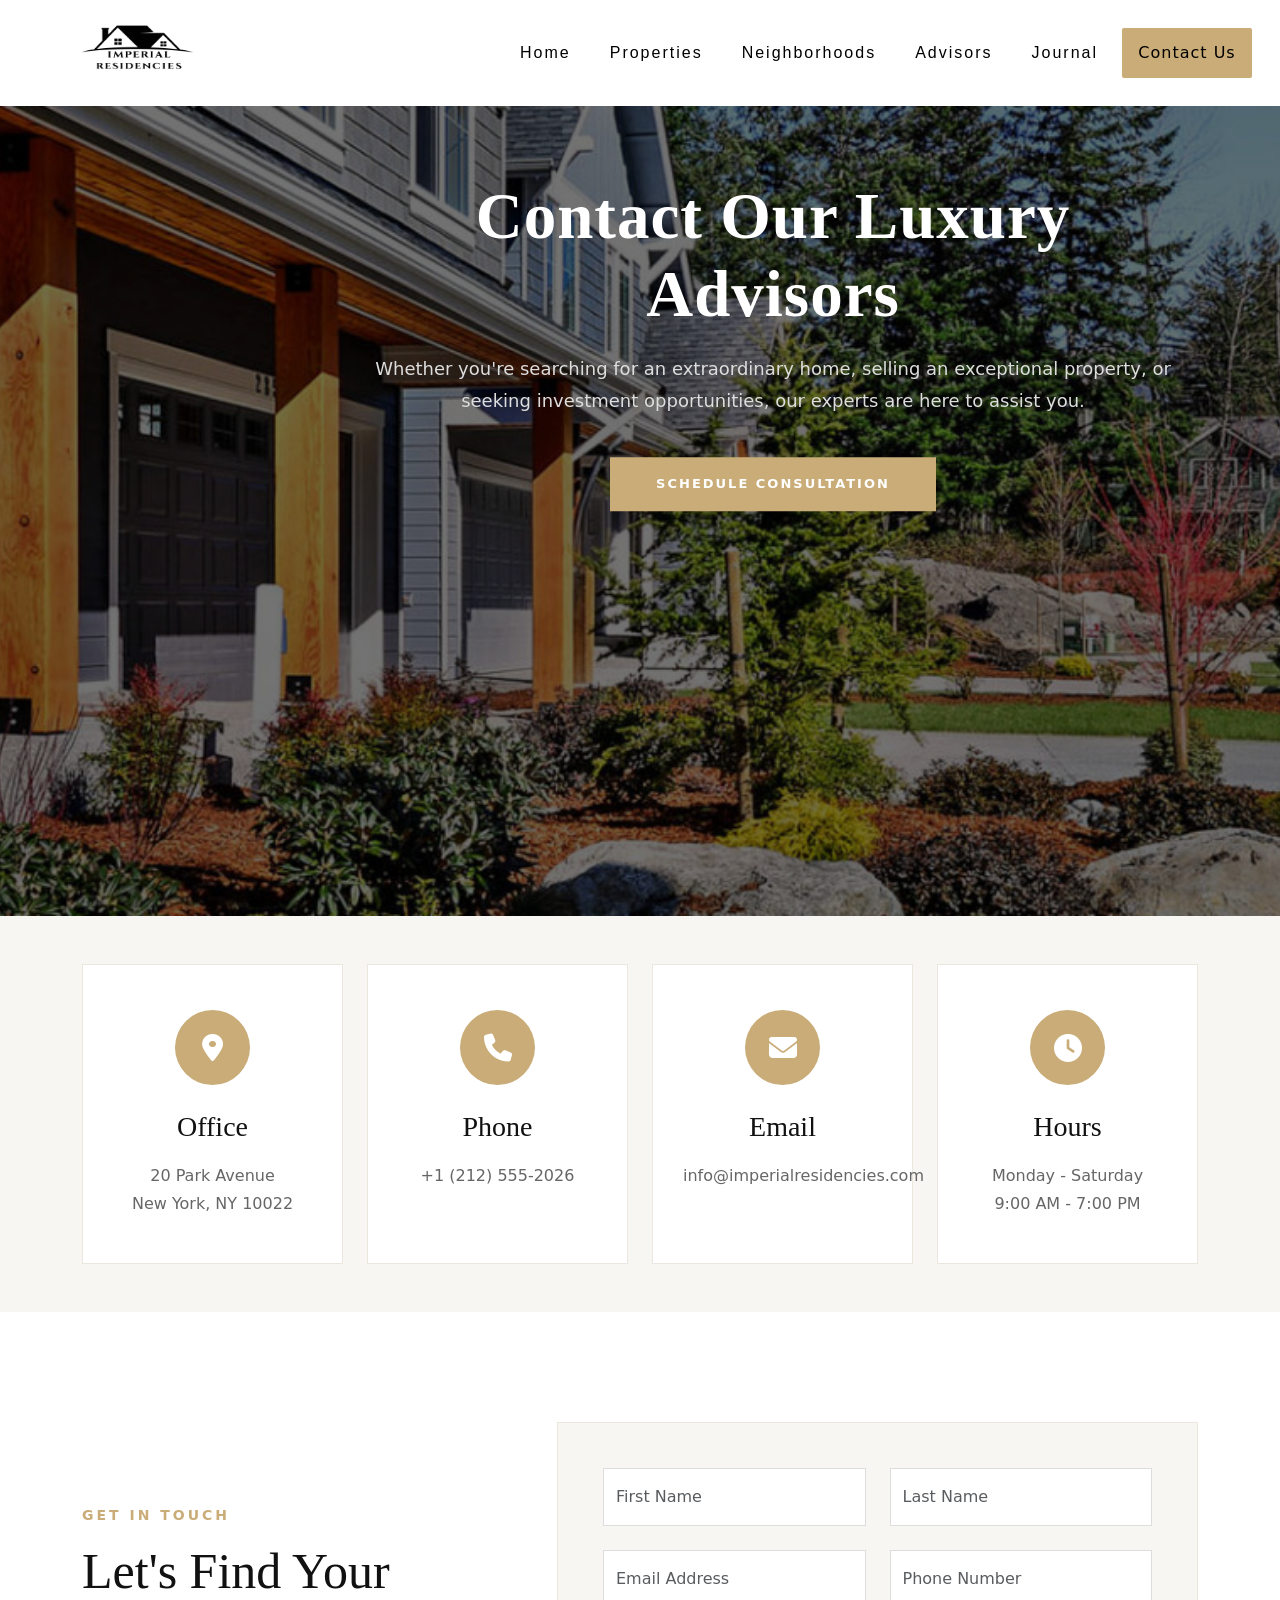
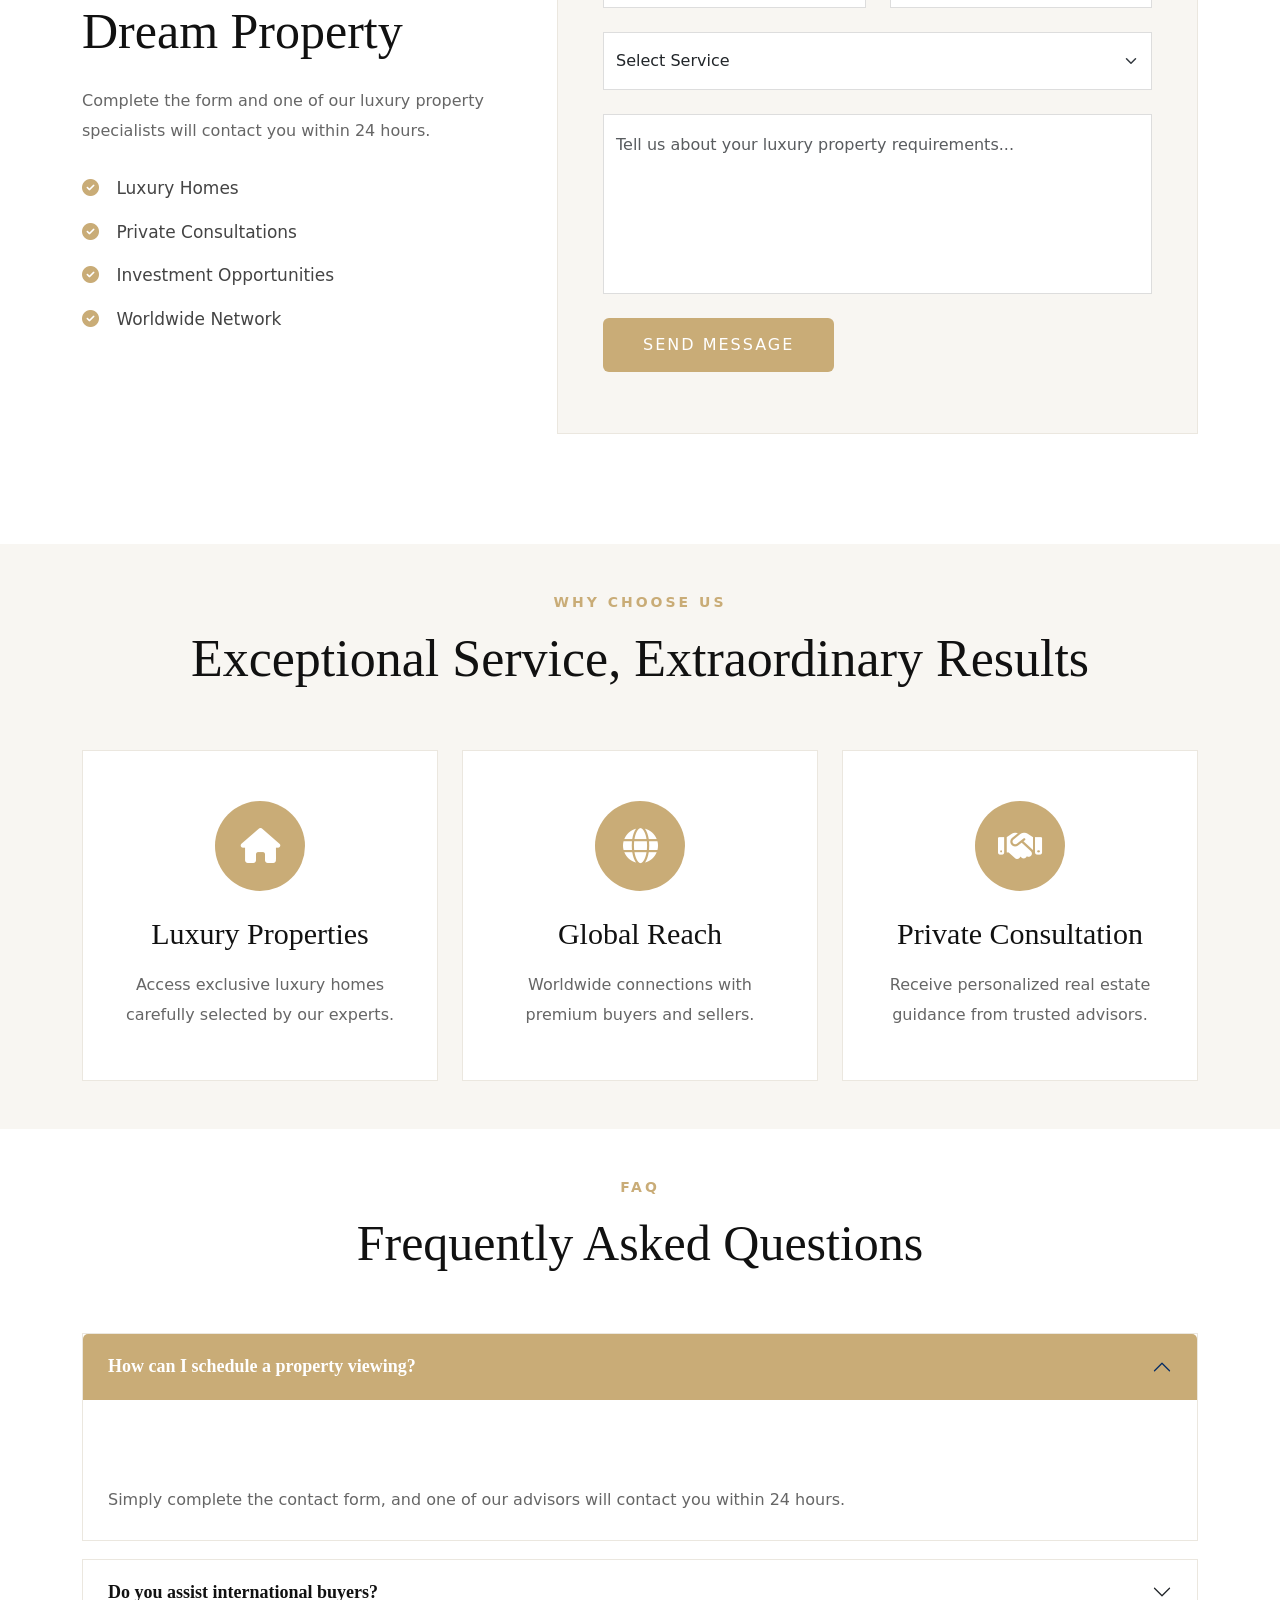
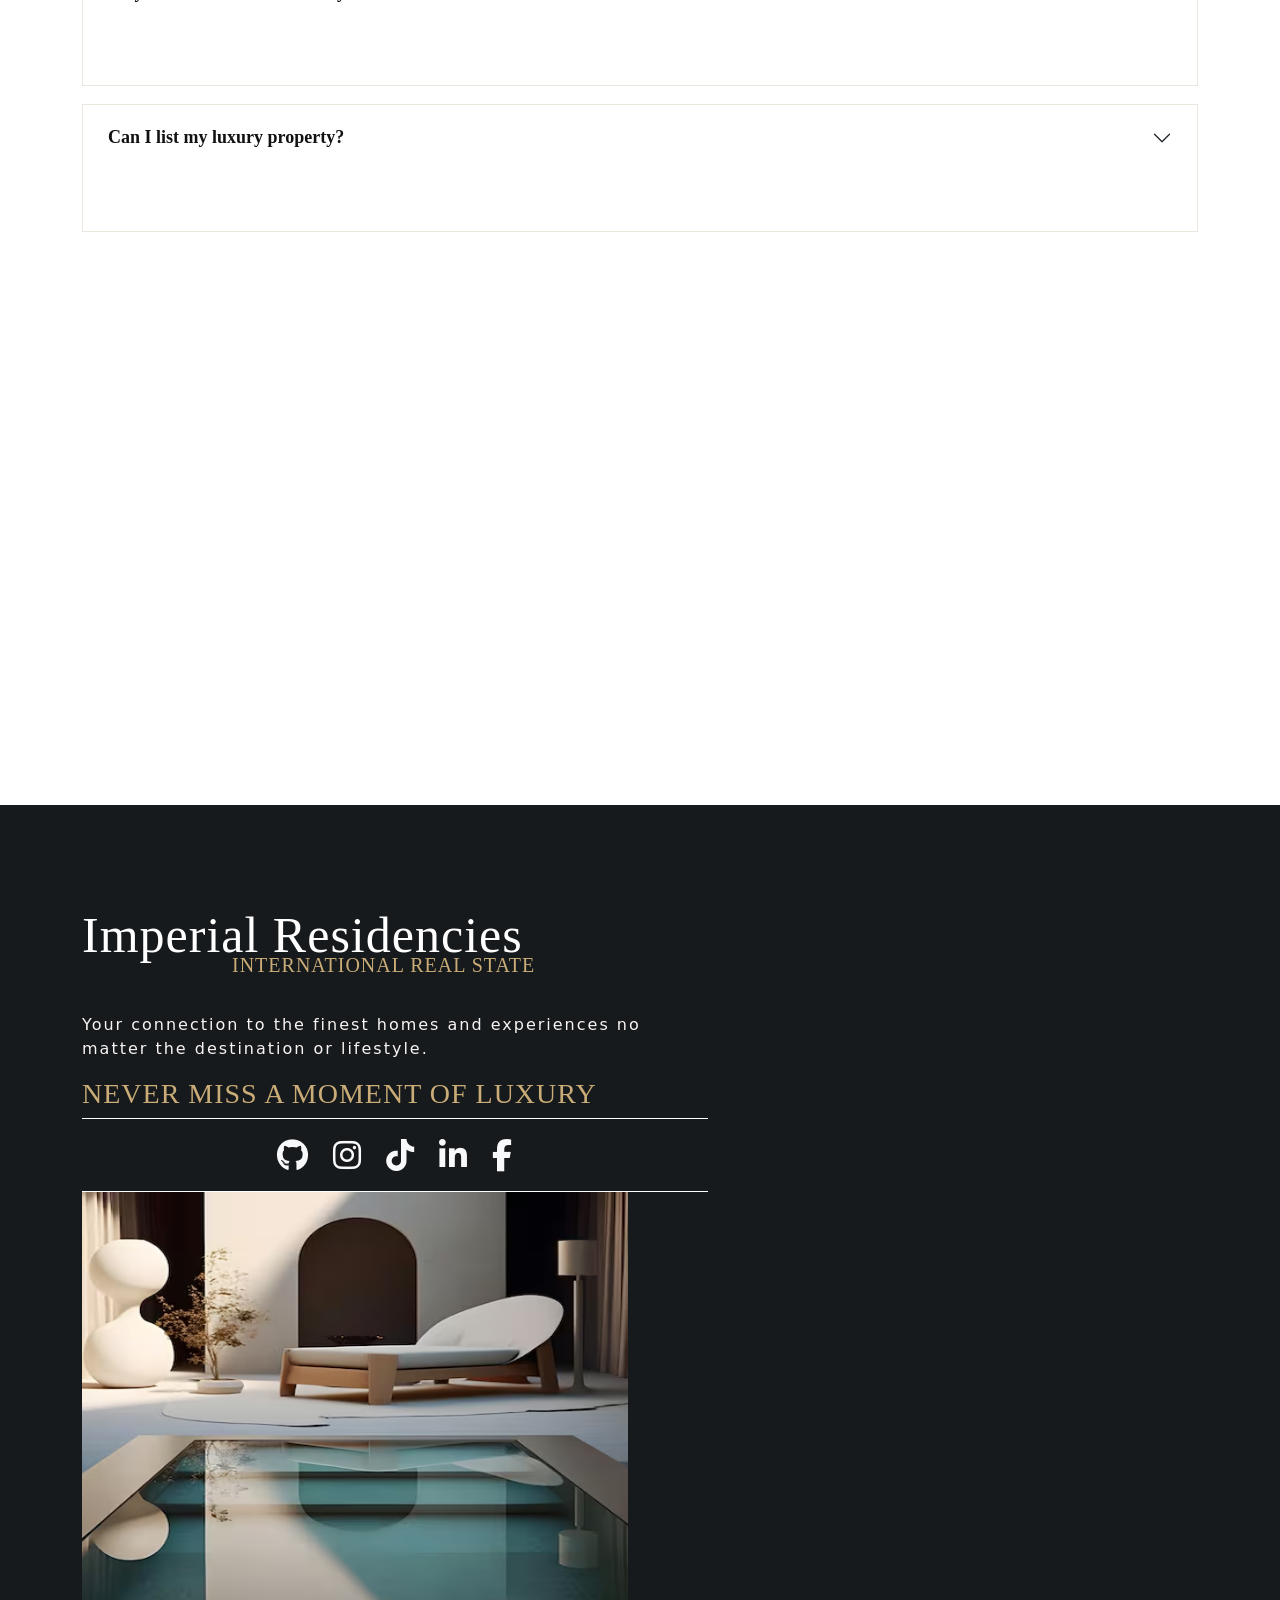
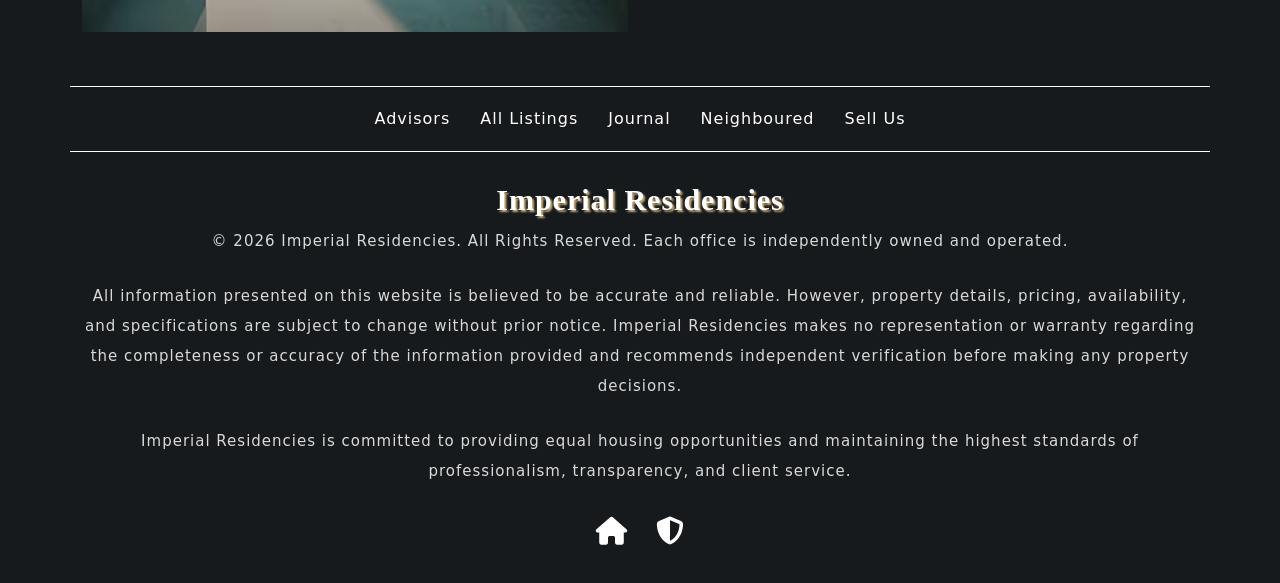
<file: contact.html>
<!DOCTYPE html>
<html lang="en">

<head>

    <meta charset="UTF-8">
    <meta http-equiv="X-UA-Compatible" content="IE=edge">
    <meta name="viewport" content="width=device-width, initial-scale=1.0">

    <title>Contact Us | Imperial Residencies</title>

    <!-- Bootstrap -->
    <link href="https://cdn.jsdelivr.net/npm/bootstrap@5.3.7/dist/css/bootstrap.min.css" rel="stylesheet">

    <!-- Font Awesome -->
    <link rel="stylesheet" href="https://cdnjs.cloudflare.com/ajax/libs/font-awesome/6.7.2/css/all.min.css">

    <!-- AOS -->
    <link href="https://unpkg.com/aos@2.3.4/dist/aos.css" rel="stylesheet">

    <!-- CSS -->
    <link rel="stylesheet" href="style.css">

</head>

<body>

    <!-- navbar -->
    <nav class="navbar navbar-expand-lg bg">
        <div class="container-fluid">
            <img src="logo.png" alt="Logo" width="160" height="90" class="d-inline-block align-text-top mx-5">
            <button class="navbar-toggler" type="button" data-bs-toggle="collapse"
                data-bs-target="#navbarSupportedContent" aria-controls="navbarSupportedContent" aria-expanded="false"
                aria-label="Toggle navigation">
                <span class="navbar-toggler-icon"></span>
            </button>
            <div class="collapse navbar-collapse" id="navbarSupportedContent">
                <ul class="navbar-nav ms-auto mb-2 mb-lg-0">
                    <li class="nav-item"><a class="nav-link text-black" href="index.html">Home</a></li>
                    <li class="nav-item dropdown">
                        <a class="nav-link text-black" href="properties.html">
                            Properties
                        </a>

                        <ul class="dropdown-menu">
                            <li><a class="dropdown-item" href="listing.html">All Listings</a></li>
                            <li><a class="dropdown-item" href="privatecollection.html">Private Collection
                                    (off-market)</a></li>
                            <li><a class="dropdown-item" href="sell.html">Sell With Us</a></li>
                        </ul>
                    </li>
                    <li class="nav-item"><a class="nav-link text-black" href="neighboured.html">Neighborhoods</a></li>
                    <li class="nav-item"><a class="nav-link text-black" href="advisors.html">Advisors</a></li>
                    <li class="nav-item"><a class="nav-link text-black" href="journal.html">Journal</a></li>
                </ul>
                <a href="contact.html" class="nav-btn mx-3">Contact Us</a>
            </div>
        </div>
    </nav>
    <!-- =======================================
Hero Section
======================================= -->

    <section class="contact-hero">

        <div class="hero-overlay"></div>

        <div class="container">

            <div class="hero-content text-center">

                <h1 data-aos="fade-up">
                    Contact Our Luxury Advisors
                </h1>

                <p data-aos="fade-up" data-aos-delay="200">
                    Whether you're searching for an extraordinary home,
                    selling an exceptional property, or seeking investment
                    opportunities, our experts are here to assist you.
                </p>

                <a href="#contact-form" class="btn hero-btn" data-aos="zoom-in" data-aos-delay="400">

                    Schedule Consultation

                </a>

            </div>

        </div>

    </section>

    <!-- =======================================
Contact Information
======================================= -->

    <section class="contact-info py-5">

        <div class="container">

            <div class="row g-4">

                <div class="col-lg-3 col-md-6">

                    <div class="info-card" data-aos="fade-up">

                        <i class="fa-solid fa-location-dot"></i>

                        <h4>Office</h4>

                        <p>
                            20 Park Avenue<br>
                            New York, NY 10022
                        </p>

                    </div>

                </div>

                <div class="col-lg-3 col-md-6">

                    <div class="info-card" data-aos="fade-up" data-aos-delay="100">

                        <i class="fa-solid fa-phone"></i>

                        <h4>Phone</h4>

                        <p>

                            +1 (212) 555-2026

                        </p>

                    </div>

                </div>

                <div class="col-lg-3 col-md-6">

                    <div class="info-card" data-aos="fade-up" data-aos-delay="200">

                        <i class="fa-solid fa-envelope"></i>

                        <h4>Email</h4>

                        <p>

                            info@imperialresidencies.com

                        </p>

                    </div>

                </div>

                <div class="col-lg-3 col-md-6">

                    <div class="info-card" data-aos="fade-up" data-aos-delay="300">

                        <i class="fa-solid fa-clock"></i>

                        <h4>Hours</h4>

                        <p>

                            Monday - Saturday
                            <br>

                            9:00 AM - 7:00 PM

                        </p>

                    </div>

                </div>

            </div>

        </div>

    </section>

    <!-- =======================================
Contact Form
======================================= -->

    <section id="contact-form" class="contact-form-section">

        <div class="container">

            <div class="row align-items-center">

                <div class="col-lg-5" data-aos="fade-right">

                    <span class="small-title">
                        GET IN TOUCH
                    </span>

                    <h2>

                        Let's Find Your Dream Property

                    </h2>

                    <p>

                        Complete the form and one of our luxury
                        property specialists will contact you
                        within 24 hours.

                    </p>

                    <ul class="contact-list">

                        <li>

                            <i class="fa-solid fa-circle-check"></i>

                            Luxury Homes

                        </li>

                        <li>

                            <i class="fa-solid fa-circle-check"></i>

                            Private Consultations

                        </li>

                        <li>

                            <i class="fa-solid fa-circle-check"></i>

                            Investment Opportunities

                        </li>

                        <li>

                            <i class="fa-solid fa-circle-check"></i>

                            Worldwide Network

                        </li>

                    </ul>

                </div>

                <div class="col-lg-7" data-aos="fade-left">

                    <form id="luxuryForm">

                        <div class="row">

                            <div class="col-md-6 mb-4">

                                <input type="text" class="form-control" id="fname" placeholder="First Name">

                            </div>

                            <div class="col-md-6 mb-4">

                                <input type="text" class="form-control" id="lname" placeholder="Last Name">

                            </div>

                            <div class="col-md-6 mb-4">

                                <input type="email" class="form-control" id="email" placeholder="Email Address">

                            </div>

                            <div class="col-md-6 mb-4">

                                <input type="tel" class="form-control" id="phone" placeholder="Phone Number">

                            </div>

                            <div class="col-12 mb-4">

                                <select class="form-select" id="service">

                                    <option value="">
                                        Select Service
                                    </option>

                                    <option>
                                        Buy Luxury Property
                                    </option>

                                    <option>
                                        Sell Property
                                    </option>

                                    <option>
                                        Luxury Rentals
                                    </option>

                                    <option>
                                        Investment Consultation
                                    </option>

                                </select>

                            </div>
                            <div class="col-12 mb-4">

                                <textarea class="form-control" id="message" rows="6"
                                    placeholder="Tell us about your luxury property requirements..."></textarea>

                            </div>

                            <div class="col-12">

                                <button type="submit" class="btn submit-btn">

                                    Send Message

                                </button>

                            </div>

                            <div class="col-12 mt-3">

                                <div id="successMessage" class="alert alert-success d-none">

                                    <i class="fa-solid fa-circle-check"></i>

                                    Thank you! Your message has been sent successfully.

                                </div>

                            </div>

                        </div>

                    </form>

                </div>

            </div>

        </div>

    </section>

    <!-- ===========================================
WHY CHOOSE US
=========================================== -->

    <section class="why-contact py-5">

        <div class="container">

            <div class="text-center mb-5">

                <span class="small-title">

                    WHY CHOOSE US

                </span>

                <h2>

                    Exceptional Service,
                    Extraordinary Results

                </h2>

            </div>

            <div class="row g-4">

                <div class="col-lg-4">

                    <div class="why-card" data-aos="fade-up">

                        <i class="fa-solid fa-house"></i>

                        <h4>

                            Luxury Properties

                        </h4>

                        <p>

                            Access exclusive luxury homes
                            carefully selected by our experts.

                        </p>

                    </div>

                </div>

                <div class="col-lg-4">

                    <div class="why-card" data-aos="fade-up" data-aos-delay="200">

                        <i class="fa-solid fa-globe"></i>

                        <h4>

                            Global Reach

                        </h4>

                        <p>

                            Worldwide connections
                            with premium buyers
                            and sellers.

                        </p>

                    </div>

                </div>

                <div class="col-lg-4">

                    <div class="why-card" data-aos="fade-up" data-aos-delay="400">

                        <i class="fa-solid fa-handshake"></i>

                        <h4>

                            Private Consultation

                        </h4>

                        <p>

                            Receive personalized
                            real estate guidance
                            from trusted advisors.

                        </p>

                    </div>

                </div>

            </div>

        </div>

    </section>

    <!-- ===========================================
FAQ
=========================================== -->

    <section class="faq-section py-5">

        <div class="container">

            <div class="text-center mb-5">

                <span class="small-title">

                    FAQ

                </span>

                <h2>

                    Frequently Asked Questions

                </h2>

            </div>

            <div class="accordion" id="faqAccordion">

                <div class="accordion-item">

                    <h2 class="accordion-header">

                        <button class="accordion-button" type="button" data-bs-toggle="collapse" data-bs-target="#faq1">

                            How can I schedule a property viewing?

                        </button>

                    </h2>

                    <div id="faq1" class="accordion-collapse collapse show" data-bs-parent="#faqAccordion">

                        <div class="accordion-body">

                            Simply complete the contact form,
                            and one of our advisors will contact
                            you within 24 hours.

                        </div>

                    </div>

                </div>

                <div class="accordion-item">

                    <h2 class="accordion-header">

                        <button class="accordion-button collapsed" type="button" data-bs-toggle="collapse"
                            data-bs-target="#faq2">

                            Do you assist international buyers?

                        </button>

                    </h2>

                    <div id="faq2" class="accordion-collapse collapse" data-bs-parent="#faqAccordion">

                        <div class="accordion-body">

                            Yes.
                            We proudly assist clients
                            worldwide with premium
                            real estate investments.

                        </div>

                    </div>

                </div>

                <div class="accordion-item">

                    <h2 class="accordion-header">

                        <button class="accordion-button collapsed" type="button" data-bs-toggle="collapse"
                            data-bs-target="#faq3">

                            Can I list my luxury property?

                        </button>

                    </h2>

                    <div id="faq3" class="accordion-collapse collapse" data-bs-parent="#faqAccordion">

                        <div class="accordion-body">

                            Absolutely.
                            Our experienced advisors
                            will help market your
                            property globally.

                        </div>

                    </div>

                </div>

            </div>

        </div>

    </section>

    <!-- ===========================================
GOOGLE MAP
=========================================== -->

    <section class="map-section">

        <iframe
            src="https://www.google.com/maps/embed?pb=!1m18!1m12!1m3!1d3023.7565668259096!2d-73.973985!3d40.761432!2m3!1f0!2f0!3f0!3m2!1i1024!2i768!4f13.1!3m3!1m2!1s0x89c258fef5c7f9b5%3A0x3a76e95d85f1e4b7!2sPark%20Ave%2C%20New%20York%2C%20USA!5e0!3m2!1sen!2s!4v1722450000000"
            width="100%" height="450" style="border:0;" allowfullscreen="" loading="lazy">

        </iframe>

    </section>
    <!-- footer sec -->
    <section class="footer-sec">
        <div class="container">
            <div class="row footer-row-margin">
                <div class="col-lg-4 col-sm-12 footer-content">
                    <h2>Imperial Residencies</h2>
                    <span>INTERNATIONAL REAL STATE</span>
                    <P>Your connection to the finest homes and experiences no matter the destination or lifestyle.</P>
                    <h3>NEVER MISS A MOMENT OF LUXURY</h3>
                    <div class="footer-social-links   gap-4">
                        <a href="https://github.com/aiman-malik87" target="_blank"><i
                                class="fa-brands fa-github text-light fs-2"></i></a>
                        <a href="#" target="_blank"> <i class="fa-brands fa-instagram text-light fs-2"></i></a>
                        <a href="#" target="_blank"><i class="fa-brands fa-tiktok text-light fs-2"></i></a>
                        <a href="#" target="_blank"><i class="fa-brands fa-linkedin-in text-light fs-2"></i></a>
                        <a href="#" target="_blank"><i class="fa-brands fa-facebook-f text-light fs-2"></i></a>
                    </div>

                </div>

                <div class="col-lg-6 col-sm-12 footer-img">
                    <img src="assests/footer img.avif" class="img-fluid" alt="footer img">
                </div>
            </div>

            <div class="row footer-sec2 g-4">
                <div class="col-12 footer-social-links">
                    <a href="advisors.html">Advisors</a>
                    <a href="listing.html">All Listings</a>
                    <a href="journal.html">Journal</a>
                    <a href="neighboured.html">Neighboured</a>
                    <a href="sell.html">Sell Us</a>
                </div>
            </div>
            <!-- Footer Bottom -->
            <div class="row footer-bottom">

                <div class="col-lg-12 text-center">
                    <h3 class="footer-bottom-heading">Imperial Residencies</h3>
                    <p class="copyright">
                        © 2026 Imperial Residencies. All Rights Reserved.
                        Each office is independently owned and operated.
                    </p>

                    <p class="disclaimer">
                        All information presented on this website is believed to be accurate and reliable.
                        However, property details, pricing, availability, and specifications are subject
                        to change without prior notice. Imperial Residencies makes no representation or
                        warranty regarding the completeness or accuracy of the information provided and
                        recommends independent verification before making any property decisions.
                    </p>

                    <p class="policy">
                        Imperial Residencies is committed to providing equal housing opportunities and
                        maintaining the highest standards of professionalism, transparency, and client service.
                    </p>

                    <div class="footer-icons">
                        <i class="fa-solid fa-house"></i>
                        <i class="fa-solid fa-shield-halved"></i>
                    </div>

                </div>
                <a href="#" class="scroll-top">
                    <i class="fa-solid fa-arrow-up"></i>
                </a>

            </div>
        </div>

    </section>

    <!-- Bootstrap -->

    <script src="https://cdn.jsdelivr.net/npm/bootstrap@5.3.7/dist/js/bootstrap.bundle.min.js"></script>

    <!-- AOS -->

    <script src="https://unpkg.com/aos@2.3.4/dist/aos.js"></script>

    <!-- JS -->

    <script src="script.js"></script>

    <script>

        AOS.init({

            duration: 1000,
            once: true

        });

    </script>

</body>

</html>
</file>
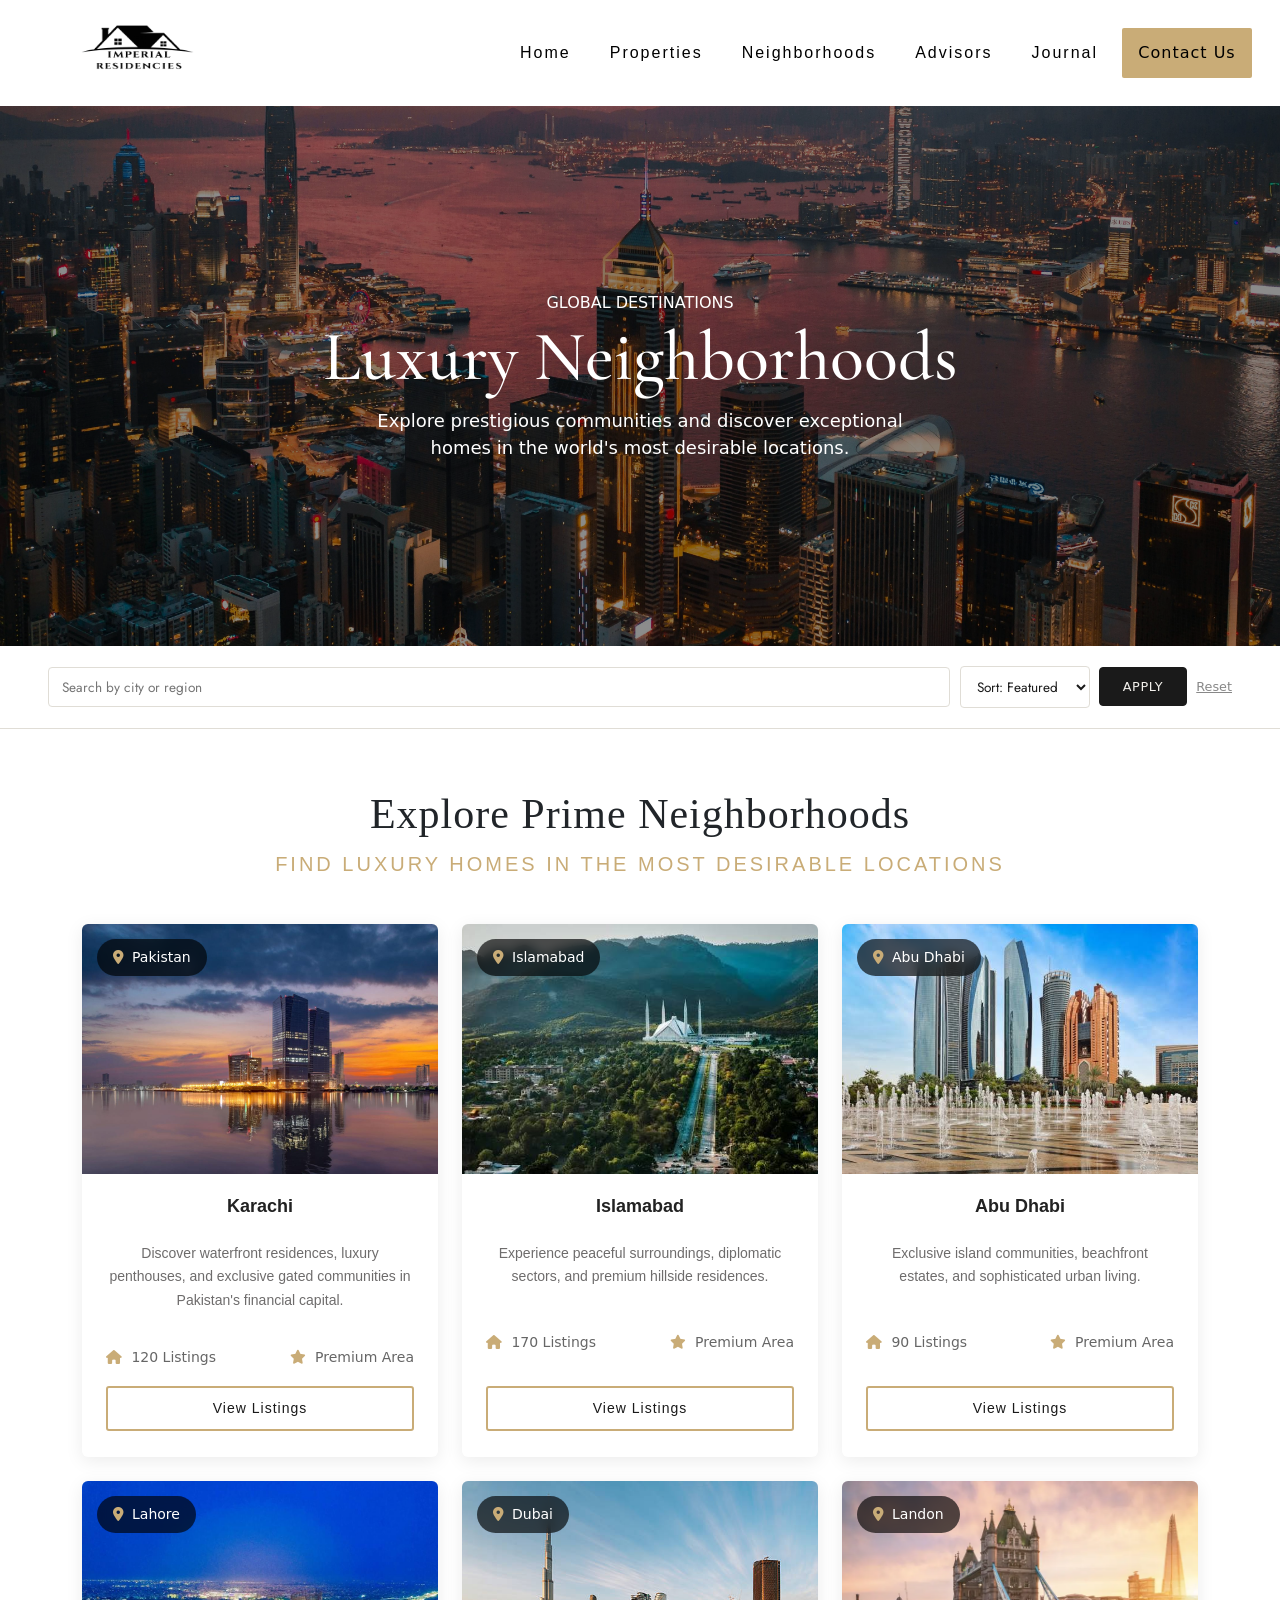
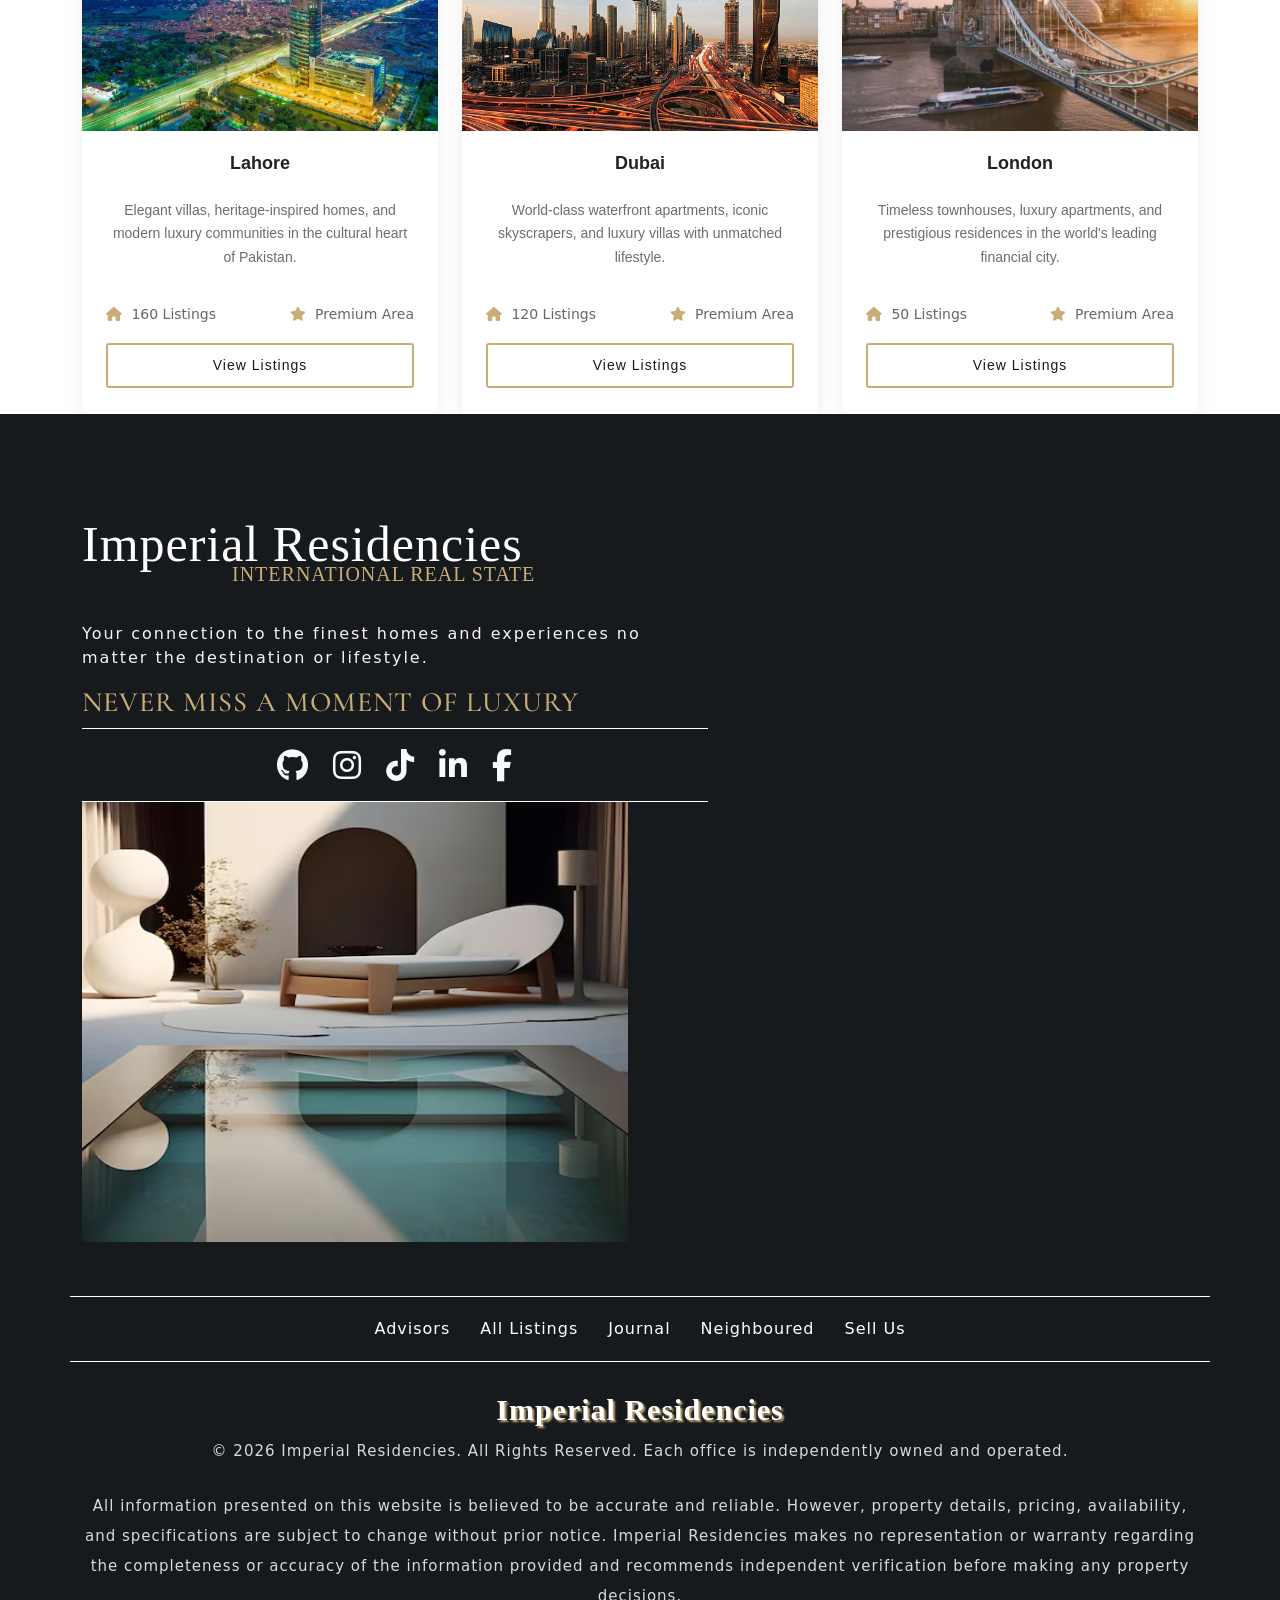
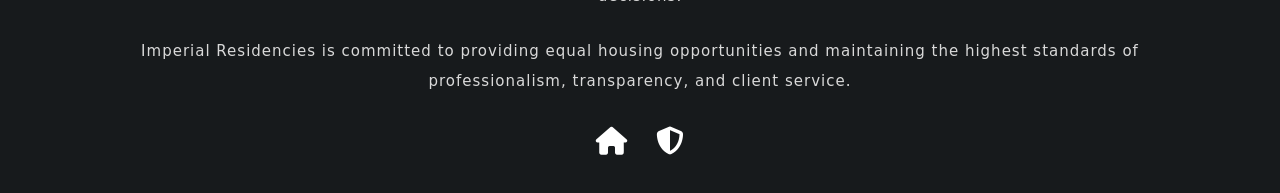
<file: neighboured.html>
<!DOCTYPE html>
<html lang="en">

<head>
  <meta charset="UTF-8">
  <meta name="viewport" content="width=device-width, initial-scale=1.0">
  <meta http-equiv="X-UA-Compatible" content="ie=edge">
  <meta name="Description"
    content="Explore prime neighborhoods and luxury property locations with Imperial Residencies" />
  <link rel="stylesheet" href="https://cdnjs.cloudflare.com/ajax/libs/twitter-bootstrap/5.1.0/css/bootstrap.min.css">
  <link rel="stylesheet" href="https://cdnjs.cloudflare.com/ajax/libs/font-awesome/6.7.2/css/all.min.css">
  <title>Neighborhoods | Imperial Residencies</title>
  <link rel="preconnect" href="https://fonts.googleapis.com">
  <link rel="preconnect" href="https://fonts.gstatic.com" crossorigin>
  <link
    href="https://fonts.googleapis.com/css2?family=Cormorant+Garamond:wght@400;500;600;700&family=Jost:wght@300;400;500&display=swap"
    rel="stylesheet">
  <link rel="stylesheet" href="style.css">
</head>

<body>

  <!-- navbar sec -->
  <nav class="navbar navbar-expand-lg bg">
    <div class="container-fluid">
      <img src="logo.png" alt="Logo" width="160" height="90" class="d-inline-block align-text-top mx-5">
      <button class="navbar-toggler" type="button" data-bs-toggle="collapse" data-bs-target="#navbarSupportedContent"
        aria-controls="navbarSupportedContent" aria-expanded="false" aria-label="Toggle navigation">
        <span class="navbar-toggler-icon"></span>
      </button>
      <div class="collapse navbar-collapse" id="navbarSupportedContent">
        <ul class="navbar-nav ms-auto mb-2 mb-lg-0">
          <li class="nav-item"><a class="nav-link text-black" href="index.html">Home</a></li>
          <li class="nav-item dropdown">
                        <a class="nav-link text-black" href="properties.html">
                            Properties
                        </a>

                        <ul class="dropdown-menu">
                            <li><a class="dropdown-item" href="listing.html">All Listings</a></li>
                            <li><a class="dropdown-item" href="privatecollection.html">Private Collection
                                    (off-market)</a></li>
                            <li><a class="dropdown-item" href="sell.html">Sell With Us</a></li>
                        </ul>
                    </li>
          <li class="nav-item"><a class="nav-link text-black active" aria-current="page"
              href="neighboured.html">Neighborhoods</a></li>
          <li class="nav-item"><a class="nav-link text-black" href="advisors.html">Advisors</a></li>
          <li class="nav-item"><a class="nav-link text-black" href="journal.html">Journal</a></li>
        </ul>
        <a href="contact.html" class="nav-btn mx-3">Contact Us</a>
      </div>
    </div>
  </nav>

  <!-- hero sec -->
  <section class="neighboured-hero">
    <div class="neighbouredhero-overlay"></div>

    <div class="neighbouredhero-content">
      <span class="neighbouredeyebrow">GLOBAL DESTINATIONS</span>

      <h1>Luxury Neighborhoods</h1>

      <p>
        Explore prestigious communities and discover exceptional homes
        in the world's most desirable locations.
      </p>
    </div>
  </section>

  <!-- filter bar -->
  <section class="filter-bar container-fluid px-5">
    <input type="text" id="n-search" placeholder="Search by city or region">
    <select id="n-sort">
      <option value="default">Sort: Featured</option>
      <option value="alpha-asc">Name: A to Z</option>
      <option value="alpha-desc">Name: Z to A</option>
      <option value="count-desc">Most Listings</option>
    </select>
    <button class="filter-apply-btn" onclick="applyNeighbourFilters()">Apply</button>
    <button class="filter-reset" onclick="resetNeighbourFilters()">Reset</button>
  </section>

  <!-- neighbourhoods sec -->
  <div class="container neighboured-section">
    <div class="neighboured-heading-wrap">
      <h2 class="neighboured-heading">Explore Prime Neighborhoods</h2>
      <span class="neighboured-subtitle">Find luxury homes in the most desirable locations</span>
    </div>

    <div class="row g-4" id="neighboured-grid">

      <div class="col-lg-4 col-md-6 col-sm-12 neighboured-col" data-name="karachi" data-count="120">
        <div class="neighboured-card">
          <div class="neighboured-img-wrap">
            <img src="assests/neighboured images/khi img.jfif" class="card-img-top" alt="Karachi image">
            <span class="location-tag">
              <i class="fa-solid fa-location-dot"></i>
              Pakistan
            </span>
          </div>

          <div class="neighboured-body">
            <h4 class="neighboured-title">Karachi</h4>
            <p class="neighboured-text pt-3">
              Discover waterfront residences, luxury penthouses, and exclusive gated communities in Pakistan's financial
              capital.
            </p>

            <div class="neighbour-info">
              <span><i class="fa-solid fa-house"></i> 120 Listings</span>
              <span><i class="fa-solid fa-star"></i> Premium Area</span>
            </div>

            <a href="listing.html" class="neighboured-btn">
              View Listings
            </a>
          </div>
        </div>
      </div>

      <div class="col-lg-4 col-md-6 col-sm-12 neighboured-col" data-name="islamabad" data-count="70">
        <div class="neighboured-card">
          <div class="neighboured-img-wrap">
            <img src="assests/neighboured images/islmabad img.jfif" class="card-img-top" alt="Islamabad image">
            <span class="location-tag">
              <i class="fa-solid fa-location-dot"></i>
              Islamabad
            </span>
          </div>
          <div class="neighboured-body">
            <h4 class="neighboured-title">Islamabad</h4>
             <p class="neighboured-text pt-3">
             Experience peaceful surroundings, diplomatic sectors, and premium hillside residences.
            </p>

            <div class="neighbour-info">
              <span><i class="fa-solid fa-house"></i> 170 Listings</span>
              <span><i class="fa-solid fa-star"></i> Premium Area</span>
            </div>

            <a href="listing.html" class="neighboured-btn">
              View Listings
            </a>
           
          </div>
        </div>
      </div>

      <div class="col-lg-4 col-md-6 col-sm-12 neighboured-col" data-name="abu dhabi" data-count="90">
        <div class="neighboured-card">
          <div class="neighboured-img-wrap">
            <img src="assests/neighboured images/abu dhabi img.jfif" class="card-img-top" alt="Abu Dhabi image">
            <span class="location-tag">
              <i class="fa-solid fa-location-dot"></i>
              Abu Dhabi
            </span>
          </div>
          <div class="neighboured-body">
            <h5 class="neighboured-title">Abu Dhabi</h5>
             <p class="neighboured-text pt-3">
           Exclusive island communities, beachfront estates, and sophisticated urban living.
            </p>

            <div class="neighbour-info">
              <span><i class="fa-solid fa-house"></i> 90 Listings</span>
              <span><i class="fa-solid fa-star"></i> Premium Area</span>
            </div>

            <a href="listing.html" class="neighboured-btn">
              View Listings
            </a>
           
            
          </div>
        </div>
      </div>

      <div class="col-lg-4 col-md-6 col-sm-12 neighboured-col" data-name="lahore" data-count="150">
        <div class="neighboured-card">
          <div class="neighboured-img-wrap">
            <img src="assests/neighboured images/lhr img.jfif" class="card-img-top" alt="Lahore image">
            <span class="location-tag">
              <i class="fa-solid fa-location-dot"></i>
              Lahore
            </span>
          </div>
          <div class="neighboured-body">
            <h5 class="neighboured-title">Lahore</h5>
             <p class="neighboured-text pt-3">
             Elegant villas, heritage-inspired homes, and modern luxury communities in the cultural heart of Pakistan.
            </p>

            <div class="neighbour-info">
              <span><i class="fa-solid fa-house"></i> 160 Listings</span>
              <span><i class="fa-solid fa-star"></i> Premium Area</span>
            </div>

            <a href="listing.html" class="neighboured-btn">
              View Listings
            </a>
           
          </div>
        </div>
      </div>

      <div class="col-lg-4 col-md-6 col-sm-12 neighboured-col" data-name="dubai" data-count="60">
        <div class="neighboured-card">
          <div class="neighboured-img-wrap">
            <img src="assests/neighboured images/dubai img" class="card-img-top" alt="Dubai image">
            <span class="location-tag">
              <i class="fa-solid fa-location-dot"></i>
              Dubai
            </span>
          </div>
          <div class="neighboured-body">
            <h5 class="neighboured-title">Dubai</h5>
            <p class="neighboured-text pt-3">
              World-class waterfront apartments, iconic skyscrapers, and luxury villas with unmatched lifestyle.
            </p>

            <div class="neighbour-info">
              <span><i class="fa-solid fa-house"></i> 120 Listings</span>
              <span><i class="fa-solid fa-star"></i> Premium Area</span>
            </div>

            <a href="listing.html" class="neighboured-btn">
              View Listings
            </a>
           
          
          </div>
        </div>
      </div>

      <div class="col-lg-4 col-md-6 col-sm-12 neighboured-col" data-name="london" data-count="120">
        <div class="neighboured-card">
          <div class="neighboured-img-wrap">
            <img src="assests/neighboured images/landon img.webp" class="card-img-top" alt="London image">
            <span class="location-tag">
              <i class="fa-solid fa-location-dot"></i>
              Landon
            </span>
          </div>
          <div class="neighboured-body">
            <h4 class="neighboured-title">London</h4>
            <p class="neighboured-text pt-3">
             Timeless townhouses, luxury apartments, and prestigious residences in the world's leading financial city.
            </p>

            <div class="neighbour-info">
              <span><i class="fa-solid fa-house"></i> 50 Listings</span>
              <span><i class="fa-solid fa-star"></i> Premium Area</span>
            </div>

            <a href="listing.html" class="neighboured-btn">
              View Listings
            </a>
           
          
          </div>
        </div>
      </div>

    </div>

    <div class="no-results" id="n-no-results">No neighborhoods match your search — try resetting the filters.</div>
  </div>

  <!-- footer sec -->
  <section class="footer-sec">
    <div class="container">
      <div class="row footer-row-margin">
        <div class="col-lg-4 col-sm-12 footer-content">
          <h2>Imperial Residencies</h2>
          <span>INTERNATIONAL REAL STATE</span>
          <P>Your connection to the finest homes and experiences no matter the destination or lifestyle.</P>
          <h3>NEVER MISS A MOMENT OF LUXURY</h3>
          <div class="footer-social-links gap-4">
            <a href="https://github.com/aiman-malik87" target="_blank"><i
                class="fa-brands fa-github text-light fs-2"></i></a>
            <a href="#" target="_blank"> <i class="fa-brands fa-instagram text-light fs-2"></i></a>
            <a href="#" target="_blank"><i class="fa-brands fa-tiktok text-light fs-2"></i></a>
            <a href="#" target="_blank"><i class="fa-brands fa-linkedin-in text-light fs-2"></i></a>
            <a href="#" target="_blank"><i class="fa-brands fa-facebook-f text-light fs-2"></i></a>
          </div>
        </div>

        <div class="col-lg-6 col-sm-12 footer-img">
          <img src="assests/footer img.avif" class="img-fluid" alt="footer img">
        </div>
      </div>

      <div class="row footer-sec2 g-4">
        <div class="col-12 footer-social-links">
          <a href="advisors.html">Advisors</a>
          <a href="listing.html">All Listings</a>
          <a href="journal.html">Journal</a>
          <a href="neighboured.html">Neighboured</a>
          <a href="sell.html">Sell Us</a>
        </div>
      </div>

      <!-- Footer Bottom -->
      <div class="row footer-bottom">
        <div class="col-lg-12 text-center">
          <h3 class="footer-bottom-heading">Imperial Residencies</h3>
          <p class="copyright">
            © 2026 Imperial Residencies. All Rights Reserved.
            Each office is independently owned and operated.
          </p>

          <p class="disclaimer">
            All information presented on this website is believed to be accurate and reliable.
            However, property details, pricing, availability, and specifications are subject
            to change without prior notice. Imperial Residencies makes no representation or
            warranty regarding the completeness or accuracy of the information provided and
            recommends independent verification before making any property decisions.
          </p>

          <p class="policy">
            Imperial Residencies is committed to providing equal housing opportunities and
            maintaining the highest standards of professionalism, transparency, and client service.
          </p>

          <div class="footer-icons">
            <i class="fa-solid fa-house"></i>
            <i class="fa-solid fa-shield-halved"></i>
          </div>
        </div>
        <a href="#" class="scroll-top">
          <i class="fa-solid fa-arrow-up"></i>
        </a>
      </div>
    </div>
  </section>

  <script>
    function applyNeighbourFilters() {
      const search = document.getElementById('n-search').value.trim().toLowerCase();
      const sort = document.getElementById('n-sort').value;

      const grid = document.getElementById('neighboured-grid');
      const cards = Array.from(grid.querySelectorAll('.neighboured-col'));
      let visibleCount = 0;

      cards.forEach(card => {
        const name = card.dataset.name;
        const matches = !search || name.includes(search);
        card.classList.toggle('is-hidden', !matches);
        if (matches) visibleCount++;
      });

      if (sort !== 'default') {
        const visibleCards = cards.filter(c => !c.classList.contains('is-hidden'));
        visibleCards.sort((a, b) => {
          if (sort === 'alpha-asc') return a.dataset.name.localeCompare(b.dataset.name);
          if (sort === 'alpha-desc') return b.dataset.name.localeCompare(a.dataset.name);
          if (sort === 'count-desc') return parseInt(b.dataset.count, 10) - parseInt(a.dataset.count, 10);
          return 0;
        });
        visibleCards.forEach(c => grid.appendChild(c));
      }

      document.getElementById('n-no-results').style.display = visibleCount === 0 ? 'block' : 'none';
    }

    function resetNeighbourFilters() {
      document.getElementById('n-search').value = '';
      document.getElementById('n-sort').value = 'default';
      applyNeighbourFilters();
    }
  </script>

  <script src="https://cdnjs.cloudflare.com/ajax/libs/popper.js/2.9.2/umd/popper.min.js"></script>
  <script src="https://cdnjs.cloudflare.com/ajax/libs/twitter-bootstrap/5.1.0/js/bootstrap.min.js"></script>
</body>

</html>
</file>
<file: style.css>
* {
    margin: 0%;
    padding: 0%;
}

/* top navigation sec */

html {
    scroll-behavior: smooth;
}

:root {
    --line: #e0ddd6;
    --clay: #c9ac77;
    --muted: #888;
    --charcoal: #1a1a1a;
    --stone: #f2f0eb;
}

body {
    margin: 0;
    padding: 0;
    overflow-x: hidden;
}

.top-container {
    height: 35px;
    width: 100%;
    background-color: #e5ebef;
}

.modal-btn {
    color: black;
    font-weight: 300;
    border: none;
    background-color: transparent;
    padding-left: 1420px;
    font-size: medium;
    display: flex;
    justify-content: center;
    letter-spacing: 1px;
}

.modal-signin {
    font-family: 'Times New Roman', Times, serif;
    font-size: 30px;
    margin-top: 90px;

}

.modal-input-sz {
    width: 650px;
    height: 60px;
    border: solid 2px #c9ac77;
    margin: 90px 20px 0px 20px;
    color: rgb(121, 116, 116);
}

.modal-input-sz-bg {
    background-color: #c9ac77;
    color: black;
    width: 650px;
    height: 50px;
    border: solid 2px #c9ac77;
    margin: 15px 20px 0px 20px;
    border-radius: 4px;
}

#exampleModalToggle .modal-content {
    height: 520px;
    width: 750px;
}

.modal-header {
    border-bottom: none;
    position: relative;
}

.modal-title {
    position: absolute;
    left: 50%;
    transform: translateX(-50%);
    margin: 0;
    /* font-size: 60px; */
}

.modal-footer {
    border-top: none;
}

.form-control:focus {
    border-color: transparent !important;
    box-shadow: none !important;
    outline: 0 !important;
}

.form-control:hover {
    border-color: transparent;
}

.links {
    display: flex;
    justify-content: center;
    align-items: center;
    gap: 8px;
    margin-top: 20px;
    flex-direction: column;

}

.links a {
    color: black;
    font-weight: 600;
}

.btn-close:hover {
    background-color: transparent !important;
    box-shadow: none !important;
}

/* navbar sec */
.bg {
    background-color: white;
    box-shadow: 4px 4px 3px rgb(233, 229, 229);
}

.navbar-nav {
    display: flex;
    align-items: center;
    gap: 23px;
    font-weight: 400;
}

.navbar-nav .nav-link {
    letter-spacing: 2px;
}

.nav-btn {
    background-color: #c9ac77;
    color: black;
    height: 50px;
    width: 130px;
    border-radius: 2px;
    margin-right: 50px;
    display: flex;
    align-items: center;
    justify-content: center;
    letter-spacing: 1px;
    text-decoration: none;
}

.nav-btn:hover {
    background-color: #aa9163;
    color: black;
}

.nav-item:hover {
    border-bottom: solid 2px #c9ac77;

}

.nav-item a {
    letter-spacing: 1px;
    font-family: 'Segoe UI', Tahoma, Geneva, Verdana, sans-serif;
}


/* Hover par dropdown open */

.nav-item.dropdown:hover .dropdown-menu{
    display:block;
    margin-top:0;
}

/* Arrow remove */

.nav-link.dropdown-toggle::after{
    display:none !important;
}

/* Dropdown hover */

.dropdown-item:hover{
    background:#c9ac77;
    color:#fff;
}

.dropdown-item:focus,
.dropdown-item:active{
    background:#c9ac77 !important;
    color:#fff !important;
}
.hero {

    position: relative;
    height: 80vh;
    overflow: hidden;

}

.hero video {

    position: absolute;
    top: 50%;
    left: 50%;

    width: 100%;
    height: 100%;

    object-fit: cover;

    transform: translate(-50%, -50%) scale(1.15);

    animation: zoom 18s linear infinite alternate;

}

@keyframes zoom {

    from {
        transform: translate(-50%, -50%) scale(1.1);
    }

    to {
        transform: translate(-50%, -50%) scale(1.25);
    }

}

.overlay {

    position: absolute;
    inset: 0;

    background: rgba(0, 0, 0, .45);

}

.hero-content {

    position: absolute;

    top: 50%;
    left: 50%;

    transform: translate(-50%, -50%);

    text-align: center;

    color: white;

    z-index: 5;

}

.hero-content h1 {

    font-size: 70px;

    font-weight: 700;

    margin-bottom: 20px;

    letter-spacing: 2px;

}

.hero-content p {

    font-size: 22px;

    margin-bottom: 40px;

}

.search-box {

    width: 800px;

    background: rgba(255, 255, 255, .15);

    backdrop-filter: blur(20px);

    border: 1px solid rgba(255, 255, 255, .3);

    border-radius: 60px;

    display: flex;

    overflow: hidden;

}

.search-box input {

    flex: 1;

    border: none;

    outline: none;

    background: transparent;

    color: white;

    padding: 22px;

    font-size: 18px;

}

.search-box input::placeholder {

    color: white;

}

.search-box button {

    width: 180px;

    border: none;

    background: #c9ac77;

    color: white;

    font-size: 18px;

    cursor: pointer;

}

.scroll-down {

    position: absolute;

    bottom: 35px;

    left: 50%;

    transform: translateX(-50%);

    color: white;

    font-size: 35px;

    animation: updown 1.5s infinite;

    z-index: 10;

}

@keyframes updown {

    0% {

        transform: translate(-50%, 0);

    }

    50% {

        transform: translate(-50%, 12px);

    }

    100% {

        transform: translate(-50%, 0);

    }

}

@media(max-width:992px) {

    .hero-content h1 {

        font-size: 45px;

    }

    .search-box {

        width: 90%;

    }

}

@media(max-width:576px) {

    .hero-content h1 {

        font-size: 32px;

    }

    .hero-content p {

        font-size: 16px;

    }

    .search-box {

        flex-direction: column;

        border-radius: 20px;

    }

    .search-box button {

        width: 100%;
        padding: 18px;

    }

}

/* content sec */

.sec-1 {
    position: relative;

}

.content-1 {
    background-color: #F2F5F7;
    width: 60%;
    height: 60vh;

}

.content-1 h1 {
    width: 600px;
    letter-spacing: 2px;
    padding: 150px 0px 0px 50px;
    font-family: 'Times New Roman', Times, serif;
    font-size: 50px;
}

.content-1 p {
    width: 600px;
    letter-spacing: 1px;
    padding: 40px 0px 0px 50px;
    color: rgb(85, 84, 84);
    font-family: sans-serif;

}

.content-1-img img {
    height: 50vh;
    width: 43%;
    position: absolute;
    top: 40px;
    right: 10px;
}

.sec-2 {
    position: relative;
    height: 600px;

}

.content-2 {
    background-color: #F2F5F7;
    width: 60%;
    height: 60vh;
    min-height: 60vh;
    position: absolute;
    right: 0;
    top: 80px;

}

.content-2 h1 {
    width: 600px;
    letter-spacing: 2px;
    padding: 150px 0px 0px 70px;
    font-family: 'Times New Roman', Times, serif;
    font-size: 50px;
}

.content-2 p {
    width: 650px;
    letter-spacing: 1px;
    padding: 40px 0px 0px 70px;
    color: rgb(85, 84, 84);
    font-family: sans-serif;

}

.content-2-img img {
    width: 43%;
    z-index: 2;
    height: 50vh;
    object-fit: cover;
    position: absolute;
    left: 0;
    top: 120px;

}

.featured-heading {
    letter-spacing: 1px;
    padding: 0px;
    font-family: 'Times New Roman', Times, serif;
    font-size: 50px;
}

/* ===================== */
/* Featured Properties    */
/* ===================== */

.featured-section {
    margin-top: 60px;
    margin-bottom: 80px;
}

.featured-heading-wrap {
    text-align: center;
    margin-bottom: 45px;
}

.featured-subtitle {
    display: block;
    color: #c9ac77;
    letter-spacing: 3px;
    text-transform: uppercase;
    font-size: 14px;
    font-family: sans-serif;
    margin-bottom: 10px;
}

.featured-heading {
    letter-spacing: 1px;
    padding: 0px;
    font-family: 'Times New Roman', Times, serif;
    font-size: 42px;
    margin: 0;
}

.property-card {
    background: #fff;
    border-radius: 6px;
    overflow: hidden;
    box-shadow: 0 4px 18px rgba(0, 0, 0, 0.08);
    transition: transform .35s ease, box-shadow .35s ease;
    height: 100%;
    display: flex;
    flex-direction: column;
}

.property-card:hover {
    transform: translateY(-8px);
    box-shadow: 0 14px 30px rgba(0, 0, 0, 0.14);
}

.property-img-wrap {
    position: relative;
    height: 240px;
    overflow: hidden;
}

.property-img {
    width: 100%;
    height: 100%;
    object-fit: cover;
    display: block;
    transition: transform .5s ease;
}

.property-card:hover .property-img {
    transform: scale(1.08);
}

.property-badge {
    position: absolute;
    top: 16px;
    left: 16px;
    background: #c9ac77;
    color: #fff;
    font-size: 12px;
    letter-spacing: 1px;
    text-transform: uppercase;
    padding: 6px 14px;
    border-radius: 3px;
    font-family: sans-serif;
}

.property-body {
    padding: 22px 24px 26px 24px;
    flex: 1;
    display: flex;
    flex-direction: column;
}

.property-price {
    font-family: 'Times New Roman', Times, serif;
    font-size: 26px;
    color: #1a1a1a;
    margin-bottom: 6px;
}

.property-title {
    font-family: sans-serif;
    font-size: 18px;
    font-weight: 600;
    color: #222;
    margin-bottom: 8px;
}

.property-location {
    color: rgb(110, 108, 108);
    font-size: 14px;
    margin-bottom: 16px;
    font-family: sans-serif;
}

.property-location i {
    color: #c9ac77;
    margin-right: 5px;
}

.property-specs {
    display: flex;
    gap: 16px;
    border-top: 1px solid #eee;
    padding-top: 14px;
    margin-bottom: 20px;
    font-size: 13px;
    color: #555;
    font-family: sans-serif;
    flex-wrap: wrap;
}

.property-specs i {
    color: #c9ac77;
    margin-right: 4px;
}

.property-btn {
    margin-top: auto;
    display: inline-block;
    text-align: center;
    background: transparent;
    border: 2px solid #c9ac77;
    color: #1a1a1a;
    text-decoration: none;
    padding: 10px 0;
    border-radius: 3px;
    letter-spacing: 1px;
    font-size: 14px;
    font-family: sans-serif;
    transition: background .3s ease, color .3s ease;
}

.property-btn:hover {
    background: #c9ac77;
    color: #fff;
}

/* Property Details Modal */
.property-modal-price {
    font-family: 'Times New Roman', Times, serif;
    font-size: 26px;
    color: #1a1a1a;
    font-weight: 600;
    margin-bottom: 4px;
}

.custom-modal {
    max-height: 90vh;
    overflow-y: auto;
}

.custom-modal .modal-body img.img-fluid {
    height: 260px;
    width: 100%;
    object-fit: cover;
    border-radius: 10px;
    margin-bottom: 20px;
}

.custom-modal .modal-body p {
    font-family: sans-serif;
    color: rgb(85, 84, 84);
    letter-spacing: 0.5px;
    line-height: 1.8;
    margin-bottom: 10px;
}

.custom-modal .modal-body strong {
    color: #1a1a1a;
}

.featured-view-all {
    text-align: center;
    margin-top: 45px;
}


.view-all-btn {
    display: inline-block;
    background: #1a1a1a;
    color: #fff;
    text-decoration: none;
    padding: 14px 40px;
    letter-spacing: 2px;
    text-transform: uppercase;
    font-size: 13px;
    border-radius: 2px;
    transition: background .3s ease;
    font-family: sans-serif;
}

.view-all-btn:hover {
    background: #c9ac77;
    color: #fff;
}

@media(max-width:768px) {
    .featured-heading {
        font-size: 30px;
    }

    .property-img-wrap {
        height: 200px;
    }
}

/* neighboured section */
.neighboured-hero {
    position: relative;
    height: 60vh;
    background: url("assests/neighbour\ hero\ img.jfif");
    background-size: cover;
    background-position: center;
    display: flex;
    justify-content: center;
    align-items: center;
    text-align: center;
    overflow: hidden;
}

.neighbouredhero-overlay {
    position: absolute;
    inset: 0;
    background: rgba(0, 0, 0, .45);
}

.neighbouredhero-content {
    position: relative;
    z-index: 2;
    color: white;
}

.neighbouredhero-content h1 {
    font-size: 70px;
    font-family: 'Cormorant Garamond', serif;
}

.neighbouredhero-content p {
    width: 650px;
    max-width: 90%;
    margin: auto;
    font-size: 18px;
}

.neighbouredhero-content .eyebrow {
    color: #c9ac77;
    letter-spacing: 4px;
    text-transform: uppercase;
}

.neighboured-section {
    margin-top: 60px;
}

.neighboured-card {
    background: #fff;
    border-radius: 6px;
    overflow: hidden;
    box-shadow: 0 4px 18px rgba(0, 0, 0, 0.08);
    transition: transform .35s ease, box-shadow .35s ease;
    height: 100%;
    display: flex;
    flex-direction: column;
}

.neighboured-heading-wrap {
    text-align: center;
    margin-bottom: 45px;
}

.neighboured-heading {
    letter-spacing: 1px;
    padding: 0px;
    font-family: 'Times New Roman', Times, serif;
    font-size: 42px;
    margin: 0;
}

.neighboured-subtitle {
    display: block;
    color: #c9ac77;
    letter-spacing: 3px;
    text-transform: uppercase;
    font-size: 20px;
    font-family: sans-serif;
    margin-top: 10px;

}

.neighboured-img-wrap {
    position: relative;
    height: 280px;
    overflow: hidden;
}

.neighboured-img-wrap img {

    width: 100%;

    height: 100%;

    object-fit: cover;

    transition: .7s;

}

.neighboured-card:hover img {

    transform: scale(1.1);

}

.neighboured-img-wrap::after {

    content: "";

    position: absolute;

    inset: 0;

    background: linear-gradient(to top,
            rgba(0, 0, 0, .70),
            rgba(0, 0, 0, .10));

    opacity: 0;

    transition: .5s;

}

.neighboured-card:hover .neighboured-img-wrap::after {

    opacity: 1;

}


.neighboured-body {
    padding: 22px 24px 26px 24px;
    flex: 1;
    display: flex;
    flex-direction: column;
}

.neighboured-title {
    font-family: sans-serif;
    font-size: 18px;
    font-weight: 600;
    color: #222;
    margin-bottom: 8px;
    text-align: center;
}

.neighboured-img-wrap {
    width: 100%;
    height: 250px;
    object-fit: cover;
    display: block;
    transition: transform .5s ease;
}

.neighboured-card:hover .neighboured-img-wrap {
    transform: scale(1.08);
}

.neighbour-info {
    display: flex;
    justify-content: space-between;
    margin: 18px 0;
    font-size: 14px;
    color: #666;
}

.neighbour-info i {
    color: #c9ac77;
    margin-right: 5px;
}

.neighboured-text {
    min-height: 72px;
    line-height: 1.7;
    color: #666;
}

.neighboured-text {
    color: rgb(110, 108, 108);
    font-size: 14px;
    margin-bottom: 16px;
    font-family: sans-serif;
    text-align: center;
}

.neighboured-btn {
    margin-top: auto;
    display: inline-block;
    text-align: center;
    background: transparent;
    border: 2px solid #c9ac77;
    color: #1a1a1a;
    text-decoration: none;
    padding: 10px 0;
    border-radius: 3px;
    letter-spacing: 1px;
    font-size: 14px;
    font-family: sans-serif;
    transition: background .3s ease, color .3s ease;
}

.neighboured-btn:hover {
    background: #c9ac77;
    color: #fff;
}

/* neighboured listing page filter state */
.neighboured-col.is-hidden {
    display: none;
}

.location-tag {
    position: absolute;
    top: 15px;
    left: 15px;
    background: rgba(0, 0, 0, 0.65);
    color: #fff;
    padding: 8px 16px;
    border-radius: 30px;
    font-size: 14px;
    font-weight: 500;
    display: flex;
    align-items: center;
    gap: 8px;
    z-index: 2;
    backdrop-filter: blur(6px);
}

.location-tag i {
    color: #c9ac77;
}

/* agent/advisors sec */
.agent-card {
    background: rgba(255, 255, 255, .08);
    backdrop-filter: blur(15px);
    border: 1px solid rgba(255, 255, 255, .15);
    border-radius: 20px;
    color: #fff;
    transition: .4s;
}

.agent-card:hover {
    transform: translateY(-10px);
    box-shadow: 0 15px 35px rgba(0, 0, 0, .4);
}

.agent-img {
    width: 130px;
    height: 130px;
    object-fit: cover;
    border-radius: 50%;
    border: 4px solid #c9ac77;
}

.agent-title {
    font-family: sans-serif;
    font-size: 18px;
    font-weight: 600;
    color: #222;
    margin-bottom: 8px;
    text-align: center;
}

.agent-text {
    color: rgb(110, 108, 108);
    font-size: 14px;
    margin-bottom: 16px;
    font-family: sans-serif;
    text-align: center;
}

.designation {
    color: #c9ac77;
}

.agent-heading-wrap {
    text-align: center;
    margin-bottom: 45px;
}

.agent-heading {
    letter-spacing: 1px;
    padding: 0px;
    font-family: 'Times New Roman', Times, serif;
    font-size: 42px;
    margin: 0;
}

.agent-subtitle {
    display: block;
    color: #c9ac77;
    letter-spacing: 3px;
    text-transform: uppercase;
    font-size: 20px;
    font-family: sans-serif;
    margin-top: 10px;

}

.contact-btn {
    background: #fff;
    color: #c9ac77;
    border: none;
    border-radius: 30px;
    padding: 10px 25px;
    border: solid 2px #c9ac77;
}

.contact-btn:hover {
    background: #c9ac77;
    color: #fff;
}

/* Modal */
.custom-modal {
    background: #fff;
    color: black;
    padding-top: 40px;
    border-radius: 20px;
    font-family: 'Times New Roman', Times, serif;
}

.custom-modal .form-control {
    color: black;
    border: 1px solid #c9ac77;
}

.custom-modal .form-control::placeholder {
    color: #bbb;
}

.custom-modal .form-control:focus {
    background: #2b2b2b;
    color: #fff;
    border-color: #c9ac77;
    box-shadow: none;
}

/* why choose us */
.chosen-heading-wrap {
    text-align: center;
    margin-bottom: 45px;
}

.chosen-heading {
    letter-spacing: 1px;
    padding: 0px;
    font-family: 'Times New Roman', Times, serif;
    font-size: 42px;
    margin: 0;
}

.chosen-subtitle {
    display: block;
    color: #c9ac77;
    letter-spacing: 3px;
    text-transform: uppercase;
    font-size: 20px;
    font-family: sans-serif;
    margin-top: 10px;

}

.chosen-paragraph {
    color: rgb(110, 108, 108);
    letter-spacing: 1px;

}

.choose-sec-title {
    font-family: sans-serif;
    font-size: 18px;
    font-weight: 600;
    color: #222;
    margin-bottom: 8px;
    text-align: center;
}

.choose-sec-subtitle {
    display: block;
    color: black;
    letter-spacing: 1px;
    font-family: sans-serif;
    margin-top: 10px;
    text-align: center;
    font-weight: bold;
}

.choose-sec-text {
    color: rgb(110, 108, 108);
    font-size: 14px;
    margin-bottom: 16px;
    font-family: sans-serif;
    text-align: center;
    line-height: 1.7;
}

.choose-sec-card {
    backdrop-filter: blur(12px);
    border-radius: 20px;
    padding: 30px;
    text-align: center;
    transition: 0.4s;
    height: 100%;
}

.choose-sec-card:hover {
    transform: translateY(-8px);
    box-shadow: 0 15px 35px rgba(0, 0, 0, .3);
}

/* testimonial sec */
/* testimonial sec */
.testimonial-section {
    background-color: #F2F5F7;
    padding: 90px 0;
}

.testimonial-heading {
    color: #1a1a1a;
    font-family: 'Times New Roman', Times, serif;
    font-size: 42px;
    margin: 0;
}

.testimonial-subheading {
    color: #c9ac77;
    letter-spacing: 3px;
    text-transform: uppercase;
    font-size: 14px;
    font-family: sans-serif;
    margin-top: 10px;
}

.testimonial-card {
    max-width: 650px;
    margin: 0 auto;
    background: #fff;
    border-radius: 6px;
    padding: 45px 40px;
    text-align: center;
    box-shadow: 0 4px 18px rgba(0, 0, 0, 0.08);
}

.client-img {
    width: 90px;
    height: 90px;
    border-radius: 50%;
    object-fit: cover;
    border: 3px solid #c9ac77;
    margin-bottom: 16px;
}

.testimonial-card h3 {
    font-family: sans-serif;
    font-size: 18px;
    font-weight: 600;
    color: #222;
    margin-bottom: 6px;
}

.stars {
    color: #c9ac77;
    font-size: 16px;
    margin-bottom: 16px;
}

.testimonial-card p {
    color: rgb(85, 84, 84);
    font-family: sans-serif;
    line-height: 1.8;
    font-size: 15px;
}

.testimonial-card h6 {
    color: #c9ac77;
    font-family: sans-serif;
    font-weight: 500;
    margin-top: 20px;
    font-size: 13px;
}

/* carousel controls - dark on light bg */
.carousel-control-prev,
.carousel-control-next {
    width: 50px;
    height: 50px;
    top: 50%;
    transform: translateY(-50%);
    background: #1a1a1a;
    border-radius: 50%;
    opacity: 0.85;
}

.carousel-control-prev {
    left: -10px;
}

.carousel-control-next {
    right: -10px;
}

.carousel-control-prev:hover,
.carousel-control-next:hover {
    background: #c9ac77;
    opacity: 1;
}

.carousel-control-prev-icon,
.carousel-control-next-icon {
    width: 18px;
    height: 18px;
}

.carousel-indicators {
    position: static;
    margin-top: 30px;
}

.carousel-indicators button {
    background-color: #c9ac77 !important;
    width: 10px;
    height: 10px;
    border-radius: 50%;
    opacity: 0.4;
}

.carousel-indicators .active {
    opacity: 1;
}

/* newsletter sec */
.newsletter-section {
    padding: 80px 0;
}

.newsletter-wrap {
    max-width: 650px;
    margin: 0 auto;
}

.newsletter-heading {
    color: #1a1a1a;
    font-family: 'Times New Roman', Times, serif;
    font-size: 36px;
    letter-spacing: 1px;
    margin-bottom: 18px;
}

.newsletter-text {
    color: rgb(85, 84, 84);
    font-family: sans-serif;
    font-size: 15px;
    line-height: 1.7;
    margin-bottom: 35px;
}

.newsletter-form {
    display: flex;
    border-radius: 4px;
    overflow: hidden;
    box-shadow: 0 4px 18px rgba(0, 0, 0, 0.08);
}

.newsletter-input {
    flex: 1;
    border: none;
    outline: none;
    padding: 16px 20px;
    font-size: 15px;
    font-family: sans-serif;
    background: #fff;
    color: #333;
    border: solid 2px #c9ac77;
}

.newsletter-input::placeholder {
    color: #999;
}

.newsletter-btn {
    background: #c9ac77;
    color: #fff;
    border: none;
    padding: 16px 35px;
    font-size: 14px;
    letter-spacing: 1px;
    text-transform: uppercase;
    font-family: sans-serif;
    cursor: pointer;
    transition: background .3s ease;
}

.newsletter-btn:hover {
    background: #1a1a1a;
}

.newsletter-note {
    color: #999;
    font-size: 12px;
    font-family: sans-serif;
    margin-top: 15px;
    margin-bottom: 0;
}

@media(max-width:576px) {
    .newsletter-form {
        flex-direction: column;
        border-radius: 4px;
    }

    .newsletter-btn {
        padding: 16px;
    }
}

/* footer sec */

.footer-sec {
    height: auto;
    min-height: 140vh;
    background-color: #171a1c;
    position: relative;
}

.footer-row-margin {
    padding-top: 60px;

}

.footer-content {
    height: auto;
    width: 650px;
    padding-top: 40px;
}

.footer-content h2 {
    font-family: 'Times New Roman', Times, serif;
    color: #fff;
    font-size: 50px;
    letter-spacing: 1px;
}

.footer-content span {
    font-family: 'Times New Roman', Times, serif;
    color: #c9ac77;
    padding-left: 150px;
    font-size: 20px;
    letter-spacing: 1px;
    position: absolute;
    top: 145px;
}

.footer-content p {
    color: #f9f4f4;
    padding-top: 40px;
    letter-spacing: 2px;
}

.footer-content h3 {
    color: #c9ac77;
    /* padding-top: 10px; */
    letter-spacing: 1px;
}

.footer-img img {
    height: 440px;
    width: 750px;

}

.footer-sec2 {
    margin-top: 30px;

}

.footer-social-links {
    display: flex !important;
    flex-direction: row !important;
    align-items: center;
    justify-content: center;
    gap: 30px;
    border-top: 1px solid #fff;
    padding: 20px 0px 20px 0px;
    border-bottom: 1px solid #fff;



}

.footer-social-links a {
    display: inline-flex !important;
    text-decoration: none;
    color: #fff;
    letter-spacing: 1px;
    align-items: center;
}

.footer-social-links a:hover {
    color: #c9ac77;
}

.footer-sec3 {
    height: 1px;
    background-color: #fff;

}

.footer-bottom {
    padding: 30px 0;
    text-align: center;
}

.footer-bottom-heading {
    font-family: 'Times New Roman', Times, serif;
    color: #fff;
    font-size: 30px;
    letter-spacing: 1px;
    font-weight: 600;
    text-shadow: 2px 2px 2px #c9ac77;

}

.footer-bottom p {
    color: #d9d9d9;
    font-size: 15px;
    line-height: 30px;
    letter-spacing: 1px;
    margin-bottom: 25px;
}

.footer-icons {
    font-size: 28px;
    color: #fff;
}

.footer-icons i {
    margin: 0 10px;
}

.scroll-top {
    position: fixed;
    bottom: 30px;
    right: 30px;
    width: 50px;
    height: 50px;
    background: #c9ac77;
    color: #fff;
    border-radius: 50%;
    display: flex;
    justify-content: center;
    align-items: center;
    text-decoration: none;
    font-size: 22px;
    box-shadow: 0 5px 15px rgba(0, 0, 0, 0.3);
    transition: 0.3s ease;
    z-index: 999;
}

.scroll-top:hover {
    background: #fff;
    color: #c9ac77;
    transform: translateY(-5px);
}

/* properties sec */

h1,
h2,
h3,
.serif {
    font-family: 'Cormorant Garamond', serif;
}


.prop-hero {
    padding: 4rem 0 2rem;
    border-bottom: 1px solid var(--line);
}


.prop-hero .eyebrow {
    font-size: .75rem;
    letter-spacing: .15em;
    text-transform: uppercase;
    color: var(--clay);
}

.prop-hero h1 {
    font-size: 3rem;
    font-weight: 500;
}

.prop-count {
    font-size: .9rem;
    color: var(--muted);
}

.filter-bar {
    padding: 1.25rem 0;
    border-bottom: 1px solid var(--line);
    display: flex;
    gap: .6rem;
    flex-wrap: wrap;
    align-items: center;
}

.filter-bar input[type="text"],
.filter-bar select {
    border: 1px solid var(--line);
    background: #fff;
    color: var(--charcoal);
    font-family: 'Jost', sans-serif;
    font-size: .85rem;
    padding: .55rem .8rem;
    border-radius: 4px;
}

.filter-bar input[type="text"] {
    flex: 1;
    min-width: 200px;
}

.filter-bar select {
    min-width: 130px;
}

.filter-bar input:focus,
.filter-bar select:focus {
    outline: none;
    border-color: var(--clay);
}

.filter-apply-btn {
    border: 1px solid var(--charcoal);
    background: var(--charcoal);
    color: var(--stone);
    padding: .55rem 1.4rem;
    font-size: .8rem;
    letter-spacing: .05em;
    text-transform: uppercase;
    border-radius: 4px;
    cursor: pointer;
}

.filter-apply-btn:hover {
    opacity: .85;
}

.filter-reset {
    font-size: .8rem;
    color: var(--muted);
    text-decoration: underline;
    cursor: pointer;
    background: none;
    border: none;
}

.prop-card.is-hidden {
    display: none;
}

.no-results {
    display: none;
    text-align: center;
    padding: 3rem 0;
    color: var(--muted);
    font-size: .95rem;
}

.listing-btn {
    background-color: #c9ac77;
    color: black;
    height: 50px;
    width: 190px;
    border-radius: 2px;
    display: inline-flex;
    align-items: center;
    justify-content: center;
    letter-spacing: 1px;
    text-decoration: none;
}

.listing-btn:hover {
    background-color: #c0a779;
    color: black;
    box-shadow: 1px 0px 2px #c9ac77;
}

.prop-card {
    background: #fff;
    border: 1px solid var(--line);
}

.prop-card .img-wrap {
    position: relative;
    aspect-ratio: 4/3;
    overflow: hidden;
}

.prop-card img {
    width: 100%;
    height: 100%;
    object-fit: cover;
    transition: transform .5s ease;
}

.prop-card:hover img {
    transform: scale(1.04);
}

.prop-tag {
    position: absolute;
    top: .9rem;
    left: .9rem;
    background: var(--stone);
    color: var(--charcoal);
    font-size: .7rem;
    letter-spacing: .08em;
    text-transform: uppercase;
    padding: .3rem .7rem;
}

.prop-index {
    position: absolute;
    top: .9rem;
    right: .9rem;
    font-family: 'Cormorant Garamond', serif;
    font-size: .9rem;
    color: #fff;
    background: rgba(31, 29, 27, .55);
    padding: .2rem .6rem;
}

.prop-body {
    padding: 1.25rem 1.25rem 1.5rem;
}

.prop-price {
    font-family: 'Cormorant Garamond', serif;
    font-size: 1.5rem;
}

.prop-title {
    font-size: .95rem;
    margin: .15rem 0 .5rem;
}

.prop-meta {
    font-size: .8rem;
    color: var(--muted);
    border-top: 1px solid var(--line);
    padding-top: .6rem;
    margin-top: .6rem;
    display: flex;
    gap: 1rem;
}

/* listing page */

/* ===================== */
/* Listing page (sidebar + list view) */
/* ===================== */

.listing-hero {
    background-color: #171a1c;
    padding: 70px 0 50px;
    text-align: center;
}

.listing-hero .eyebrow {
    color: #c9ac77;
    letter-spacing: 3px;
    text-transform: uppercase;
    font-size: 13px;
    font-family: sans-serif;
    margin-bottom: 10px;
    display: block;
}

.listing-hero h1 {
    color: #fff;
    font-family: 'Times New Roman', Times, serif;
    font-size: 44px;
    letter-spacing: 1px;
}

.listing-hero .listing-count {
    color: #cfcfcf;
    font-size: 14px;
    font-family: sans-serif;
    margin-top: 8px;
}

.listing-layout {
    display: flex;
    align-items: flex-start;
    gap: 32px;
    padding: 50px 0;
}

/* Sidebar */
.listing-sidebar {
    width: 280px;
    flex-shrink: 0;
    background: var(--stone);
    border: 1px solid var(--line);
    border-radius: 8px;
    padding: 28px 24px;
    position: sticky;
    top: 20px;
}

.listing-sidebar h5 {
    font-family: 'Times New Roman', Times, serif;
    font-size: 20px;
    margin-bottom: 20px;
    color: #1a1a1a;
}

.sidebar-group {
    margin-bottom: 24px;
    padding-bottom: 24px;
    border-bottom: 1px solid var(--line);
}

.sidebar-group:last-of-type {
    border-bottom: none;
}

.sidebar-group label.group-title {
    display: block;
    font-family: sans-serif;
    font-size: 13px;
    letter-spacing: 1px;
    text-transform: uppercase;
    color: var(--charcoal);
    margin-bottom: 12px;
    font-weight: 600;
}

.sidebar-group input[type="text"],
.sidebar-group select {
    width: 100%;
    border: 1px solid var(--line);
    background: #fff;
    color: var(--charcoal);
    font-family: sans-serif;
    font-size: 13px;
    padding: 10px 12px;
    border-radius: 4px;
}

.sidebar-check {
    display: flex;
    align-items: center;
    gap: 8px;
    margin-bottom: 10px;
    font-family: sans-serif;
    font-size: 13px;
    color: var(--charcoal);
    cursor: pointer;
}

.sidebar-check input {
    accent-color: #c9ac77;
    width: 15px;
    height: 15px;
}

.sidebar-apply-btn {
    width: 100%;
    background: #1a1a1a;
    color: #fff;
    border: none;
    padding: 12px 0;
    letter-spacing: 1px;
    text-transform: uppercase;
    font-size: 13px;
    font-family: sans-serif;
    border-radius: 4px;
    cursor: pointer;
    margin-top: 4px;
}

.sidebar-apply-btn:hover {
    background: #c9ac77;
}

.sidebar-reset-btn {
    width: 100%;
    background: none;
    border: none;
    color: var(--muted);
    font-size: 12px;
    text-decoration: underline;
    margin-top: 10px;
    cursor: pointer;
    font-family: sans-serif;
}

/* Main content */
.listing-main {
    flex: 1;
    min-width: 0;
}

.listing-toolbar {
    display: flex;
    justify-content: space-between;
    align-items: center;
    margin-bottom: 22px;
    font-family: sans-serif;
}

.listing-toolbar .results-text {
    color: var(--muted);
    font-size: 14px;
}

.listing-toolbar select {
    border: 1px solid var(--line);
    padding: 8px 12px;
    border-radius: 4px;
    font-size: 13px;
    font-family: sans-serif;
    background: #fff;
    color: var(--charcoal);
}

/* Horizontal list card */
.listing-row {
    display: flex;
    background: #fff;
    border: 1px solid var(--line);
    border-radius: 8px;
    overflow: hidden;
    margin-bottom: 22px;
    transition: box-shadow .3s ease, transform .3s ease;
}

.listing-row:hover {
    box-shadow: 0 10px 26px rgba(0, 0, 0, 0.1);
    transform: translateY(-3px);
}

.listing-row .row-img-wrap {
    position: relative;
    width: 320px;
    flex-shrink: 0;
    overflow: hidden;
}

.listing-row .row-img-wrap img {
    width: 100%;
    height: 100%;
    object-fit: cover;
    display: block;
    min-height: 220px;
    transition: transform .5s ease;
}

.listing-row:hover .row-img-wrap img {
    transform: scale(1.06);
}

.listing-row .row-tag {
    position: absolute;
    top: 14px;
    left: 14px;
    background: var(--stone);
    color: var(--charcoal);
    font-size: 11px;
    letter-spacing: 1px;
    text-transform: uppercase;
    padding: 5px 12px;
    border-radius: 3px;
    font-family: sans-serif;
}

.listing-row .row-body {
    padding: 24px 28px;
    display: flex;
    flex-direction: column;
    justify-content: center;
    flex: 1;
}

.listing-row .row-price {
    font-family: 'Times New Roman', Times, serif;
    font-size: 24px;
    color: #1a1a1a;
    margin-bottom: 6px;
}

.listing-row .row-title {
    font-family: sans-serif;
    font-size: 18px;
    font-weight: 600;
    color: #222;
    margin-bottom: 6px;
}

.listing-row .row-location {
    color: var(--muted);
    font-size: 13px;
    margin-bottom: 16px;
    font-family: sans-serif;
}

.listing-row .row-location i {
    color: #c9ac77;
    margin-right: 5px;
}

.listing-row .row-meta {
    display: flex;
    gap: 20px;
    font-size: 13px;
    color: #555;
    font-family: sans-serif;
    margin-bottom: 18px;
}

.listing-row .row-meta i {
    color: #c9ac77;
    margin-right: 5px;
}

.listing-row .row-btn {
    align-self: flex-start;
    border: 2px solid #c9ac77;
    color: #1a1a1a;
    background: transparent;
    text-decoration: none;
    padding: 9px 22px;
    border-radius: 3px;
    letter-spacing: 1px;
    font-size: 13px;
    font-family: sans-serif;
    transition: background .3s ease, color .3s ease;
}

.listing-row .row-btn:hover {
    background: #c9ac77;
    color: #fff;
}

.listing-row.is-hidden {
    display: none;
}

/* Pagination */
.listing-pagination {
    display: flex;
    justify-content: center;
    align-items: center;
    gap: 8px;
    margin-top: 30px;
}

.listing-pagination button {
    width: 38px;
    height: 38px;
    border: 1px solid var(--line);
    background: #fff;
    color: var(--charcoal);
    border-radius: 4px;
    font-family: sans-serif;
    font-size: 13px;
    cursor: pointer;
}

.listing-pagination button.active {
    background: #1a1a1a;
    color: #fff;
    border-color: #1a1a1a;
}

.listing-pagination button:hover:not(.active) {
    border-color: #c9ac77;
    color: #c9ac77;
}

@media(max-width: 992px) {
    .listing-layout {
        flex-direction: column;
    }

    .listing-sidebar {
        width: 100%;
        position: static;
    }

    .listing-row {
        flex-direction: column;
    }

    .listing-row .row-img-wrap {
        width: 100%;
        height: 220px;
    }
}

/* private collection */
.listing-hero {
    position: relative;
    background-color: #171a1c;
    min-height: 60vh;
    display: flex;
    flex-direction: column;
    align-items: center;
    justify-content: center;
    text-align: center;
    overflow: hidden;
}

.listing-hero img {
    position: absolute;
    inset: 0;
    width: 100%;
    height: 100%;
    object-fit: cover;
    z-index: 0;
}

.listing-hero .overlay {
    position: absolute;
    inset: 0;
    background: linear-gradient(180deg, rgba(0, 0, 0, .55) 0%, rgba(0, 0, 0, .4) 45%, rgba(0, 0, 0, .65) 100%);
    z-index: 1;
}

.listing-hero .eyebrow,
.listing-hero h1,
.listing-hero .listing-count {
    position: relative;
    z-index: 2;
    padding: 0 20px;
}

.listing-hero .eyebrow {
    color: #c9ac77;
    letter-spacing: 3px;
    text-transform: uppercase;
    font-size: 13px;
    font-family: sans-serif;
    margin-bottom: 10px;
    display: block;
}

.listing-hero h1 {
    color: #fff;
    font-family: 'Times New Roman', Times, serif;
    font-size: 44px;
    letter-spacing: 1px;
    text-shadow: 0 2px 12px rgba(0, 0, 0, .5);
}

.listing-hero .listing-count {
    color: #cfcfcf;
    font-size: 14px;
    font-family: sans-serif;
    margin-top: 8px;
}

@media(max-width: 576px) {
    .listing-hero {
        min-height: 45vh;
    }
}

.pc-form-wrap {
    background: #F2F5F7;
    border-radius: 10px;
    padding: 50px 45px;
}

.pc-form-wrap h2 {
    font-family: 'Times New Roman', Times, serif;
    font-size: 32px;
    letter-spacing: 1px;
}

.pc-form-sub {
    color: rgb(110, 108, 108);
    font-family: sans-serif;
    font-size: 14px;
    margin-bottom: 30px;
}

.pc-form-wrap .form-control {
    border: 1px solid #c9ac77;
    padding: 12px 16px;
    font-family: sans-serif;
}

.pc-form-wrap .form-control:focus {
    border-color: #c9ac77 !important;
    box-shadow: none !important;
}

/* sell with us */
/*==================================
SELL HERO
==================================*/

/* HERO */

.sell-hero {

    position: relative;
    width: 85%;
    height: 80vh;

    background-image: url("assests/hero\ img.avif");

    background-size: cover;

    background-position: center;

    display: flex;

    justify-content: center;

    align-items: center;

    overflow: hidden;
    margin-left: 110px;
    margin-top: 70px;
}

/* Dark overlay */

.hero-overlay {

    position: absolute;

    inset: 0;

    background: rgba(0, 0, 0, .18);

}

/* White Glass Box */

.hero-content-box {

    position: relative;

    z-index: 2;

    width: 850px;

    max-width: 90%;

    background: rgba(255, 255, 255, 0.78);

    backdrop-filter: blur(10px);
    opacity: .75;

    padding: 70px 80px;

    text-align: center;

}

/* Small Heading */

.hero-small-title {

    color: #c9ac77;

    letter-spacing: 4px;

    font-size: 14px;

    text-transform: uppercase;

    font-weight: 600;

    display: block;

    margin-bottom: 25px;
}

/* Main Heading */

.hero-content-box h1 {

    font-family: 'Cormorant Garamond', serif;

    font-size: 68px;

    color: #222;

    margin-bottom: 25px;

    font-weight: 500;
}

/* Paragraph */

.hero-content-box p {

    font-size: 20px;

    color: #444;

    line-height: 1.9;

    margin-bottom: 40px;

    font-family: 'Jost', sans-serif;
}

/* Button */

.hero-btn {

    display: inline-block;

    padding: 16px 42px;

    background: #c9ac77;

    color: #fff;

    text-decoration: none;

    letter-spacing: 2px;

    font-size: 13px;

    transition: .4s;
}

.hero-btn:hover {

    background: #171a1c;

    color: #fff;
}

/*==============================
COMMON
==============================*/

.why-sell,
.luxury-marketing,
.recently-sold,
.valuation-section {
    padding: 100px 0;
}

.section-small {
    color: #c9ac77;
    letter-spacing: 3px;
    text-transform: uppercase;
    font-size: 13px;
}

.section-title {
    font-family: 'Cormorant Garamond', serif;
    font-size: 50px;
    margin: 20px 0;
}

.section-text {
    color: #666;
    line-height: 1.9;
}

.why-img,
.marketing-img {
    width: 100%;
    border-radius: 6px;
}

/*==============================
FEATURES
==============================*/

.feature-box {
    margin-top: 40px;
}

.feature-item {
    display: flex;
    gap: 20px;
    margin-bottom: 35px;
}

.feature-item i {
    font-size: 28px;
    color: #c9ac77;
    margin-top: 8px;
}

.feature-item h5 {
    font-weight: 600;
}

.feature-item p {
    color: #777;
}

/*==============================
PROCESS
==============================*/

.selling-process {
    background: #f7f5f2;
    padding: 100px 0;
}

.process-card {
    background: #fff;
    padding: 45px 30px;
    text-align: center;
    transition: .4s;
    position: relative;
    height: 100%;
}

.process-card:hover {
    transform: translateY(-10px);
    box-shadow: 0 10px 25px rgba(0, 0, 0, .1);
}

.process-number {
    position: absolute;
    top: 20px;
    right: 20px;
    color: #ddd;
    font-size: 32px;
    font-weight: bold;
}

.process-card i {
    font-size: 45px;
    color: #c9ac77;
    margin-bottom: 20px;
}

.process-card h4 {
    margin-bottom: 15px;
}

/*==============================
MARKETING
==============================*/

.marketing-list {
    margin-top: 30px;
    padding: 0;
}

.marketing-list li {
    list-style: none;
    margin-bottom: 15px;
    font-size: 17px;
}

.marketing-list i {
    color: #c9ac77;
    margin-right: 10px;
}

/*==============================
SOLD
==============================*/

.sold-card {
    background: #fff;
    box-shadow: 0 5px 18px rgba(0, 0, 0, .08);
    transition: .4s;
}

.sold-card:hover {
    transform: translateY(-8px);
}

.sold-card img {
    width: 100%;
    height: 260px;
    object-fit: cover;
}

.sold-body {
    padding: 25px;
}

.sold-tag {
    display: inline-block;
    background: #c9ac77;
    color: #fff;
    padding: 6px 18px;
    margin-bottom: 15px;
    font-size: 12px;
    letter-spacing: 2px;
}

.sold-body p {
    color: #777;
}

.sold-body h5 {
    color: #c9ac77;
    margin-top: 15px;
}

/*==============================
FORM
==============================*/

.valuation-section {
    background: #f7f5f2;
}

.valuation-section .form-control,
.valuation-section .form-select {

    height: 60px;
    border-radius: 0;
    border: 1px solid #c9ac77;
    box-shadow: none;

}

textarea.form-control {
    height: 180px !important;
    padding-top: 20px;

}

/*==============================
CTA
==============================*/

.sell-cta {

    background: #868585;
    color: #fff;
    text-align: center;
    padding: 100px 20px;

}

.sell-cta h2 {

    font-size: 52px;
    font-family: 'Cormorant Garamond', serif;

}

.sell-cta p {

    width: 60%;
    margin: 30px auto;
    color: #d6d6d6;

}

.sell-btn {
    display: inline-block;
    padding: 16px 42px;
    background: #c9ac77;
    color: #fff;
    border: none;
    text-decoration: none;
    cursor: pointer;
    transition: .3s;
}

.sell-btn:hover {
    background: #000;
    color: #fff;
}

/*==============================
RESPONSIVE
==============================*/

@media(max-width:992px) {

    .sell-title {

        font-size: 48px;

    }

    .section-title {

        font-size: 38px;

    }

    .sell-text {

        width: 100%;

    }

    .sell-cta p {

        width: 100%;

    }

}

@media(max-width:576px) {

    .sell-title {

        font-size: 34px;

    }

    .section-title {

        font-size: 30px;

    }

    .sell-btn {

        width: 100%;
        text-align: center;

    }

    .process-card {

        margin-bottom: 20px;

    }

}

/* journal page */


/* =========================
   JOURNAL HERO
========================= */

.journal-hero{
    background-color: #171a1c;
    padding: 70px 0 50px;
    text-align: center;
    height: 60vh;
    
     display: flex;
    justify-content: center;   /* Horizontal center */
    align-items: center;       /* Vertical center */

    text-align: center;
}

.journal-small-title{
    color: #c9ac77;
    letter-spacing: 3px;
    text-transform: uppercase;
    font-size: 13px;
    font-family: sans-serif;
    margin-bottom: 10px;
    display: block;
}

.journal-hero h1{
    color: #fff;
    font-family: 'Times New Roman', Times, serif;
    font-size: 44px;
    letter-spacing: 1px;
    margin-bottom: 10px;
}

.hero-text{
    color: #cfcfcf;
    font-size: 14px;
    font-family: sans-serif;
    max-width: 700px;
    margin: 0 auto;
    line-height: 1.8;
}

@media(max-width:768px){

    .journal-hero{
        padding: 60px 20px 40px;
    }

    .journal-hero h1{
        font-size: 34px;
    }

    .hero-text{
        font-size: 13px;
    }
}



/* =========================
       SEARCH BOX
========================= */


/* =========================
   JOURNAL SEARCH BAR
========================= */


.journal-search-box {

    display: flex;
    justify-content: center;

}



.journal-search-wrapper {

    width: 70%;
    position: relative;

}



.journal-search-wrapper i {

    position: absolute;
    left: 25px;
    top: 50%;
    transform: translateY(-50%);

    color: #c9ac77;
    font-size: 18px;

}



.journal-search-wrapper input {


    width: 100%;
    height: 60px;

    border: 1px solid #c9ac77;

    padding: 0 25px 0 60px;

    font-size: 16px;

    font-family: 'Jost', sans-serif;

    outline: none;

    background: white;

    transition: .4s;

}



.journal-search-wrapper input::placeholder {

    color: #999;
    letter-spacing: 1px;

}



.journal-search-wrapper input:focus {

    border-color: #111;

    box-shadow:
        0 10px 30px rgba(201, 172, 119, .25);

}





@media(max-width:768px) {

    .journal-search-wrapper {

        width: 100%;

    }

}




/* =========================
      CATEGORY BUTTONS
========================= */


.category-buttons button {


    background: white;
    border: 1px solid #c9ac77;
    padding: 12px 30px;
    margin: 5px;
    color: #333;
    cursor: pointer;
    transition: .4s;


}



.category-buttons button:hover {


    background: #c9ac77;
    color: white;


}







/* =========================
      JOURNAL CARDS
========================= */


.journal-card {


    background: white;
    border: 1px solid #eeeeee;
    height: 100%;
    overflow: hidden;
    transition: .4s;


}



.journal-card:hover {


    transform: translateY(-12px);
    box-shadow: 0 20px 40px rgba(0, 0, 0, .12);


}




.journal-img {


    width: 100%;
    height: 320px;
    object-fit: cover;

}





/* Card Content */


.journal-card-content {


    padding: 30px;


}



.journal-category {


    color: #c9ac77;
    letter-spacing: 3px;
    font-size: 12px;

}



.journal-card h3 {


    font-size: 28px;
    margin: 15px 0;

}



.journal-card p {


    color: #777;
    line-height: 1.7;

}





/* Read Button */


.read-btn {


    display: inline-block;
    margin-top: 15px;
    text-decoration: none;
    color: #222;
    border-bottom: 1px solid #c9ac77;
    padding-bottom: 6px;
    transition: .3s;


}



.read-btn:hover {


    color: #c9ac77;

}







/* =========================
       LOAD MORE BUTTON
========================= */


.load-btn {


    background: #c9ac77;
    color: white;
    border: none;
    padding: 15px 40px;
    transition: .4s;


}



.load-btn:hover {

    background: #111;



}







/* =========================
       LUXURY BANNER
========================= */


.journal-banner {


    background: #868585;
    color: white;
    padding: 100px 20px;


}



.journal-banner h2 {


    font-size: 45px;
    margin-bottom: 20px;


}



.journal-banner p {


    color: #ddd;
    font-size: 18px;


}








/* =========================
       IMAGE EFFECT
========================= */


.journal-card img {


    transition: .5s;


}


.journal-card:hover img {


    transform: scale(1.08);


}






/* =========================
       RESPONSIVE
========================= */


@media(max-width:768px) {



    .journal-hero {

        padding: 80px 20px;

    }



    .journal-hero h1 {

        font-size: 38px;

    }



    .journal-banner h2 {

        font-size: 32px;

    }



}

/* journal-detail  */
.detail-hero {

    padding: 100px 20px;
    background: #f8f5ef;

}



.detail-hero h1 {

    font-family: "Times New Roman", serif;
    font-size: 55px;
    margin: 20px 0;

}



.detail-hero p {

    color: #c9ac77;
    letter-spacing: 3px;

}





.detail-image {

    width: 100%;
    height: 600px;
    object-fit: cover;
    margin-bottom: 40px;

}



.article-content {

    font-size: 18px;
    line-height: 2;
    color: #555;

}



.article-content p {

    margin-bottom: 25px;

}

/* =========================
   JOURNAL — ADVANCED FEATURES
========================= */

.journal-img-wrap {
    position: relative;
    overflow: hidden;
}

.journal-bookmark-btn {
    position: absolute;
    top: 14px;
    right: 14px;
    width: 42px;
    height: 42px;
    border-radius: 50%;
    border: none;
    background: rgba(0, 0, 0, .45);
    color: #fff;
    backdrop-filter: blur(4px);
    display: flex;
    align-items: center;
    justify-content: center;
    font-size: 16px;
    cursor: pointer;
    transition: .3s ease;
    z-index: 2;
}

.journal-bookmark-btn:hover {
    background: #c9ac77;
    transform: scale(1.08);
}

.journal-bookmark-btn.is-active {
    background: #c9ac77;
    color: #fff;
}

.bookmark-filter-btn {
    background: white;
    border: 1px solid #c9ac77;
    padding: 12px 28px;
    margin: 5px;
    color: #333;
    cursor: pointer;
    transition: .4s;
}

.bookmark-filter-btn i {
    color: #c9ac77;
    margin-right: 6px;
    transition: .3s;
}

.bookmark-filter-btn:hover,
.bookmark-filter-btn.is-active {
    background: #c9ac77;
    color: #fff;
}

.bookmark-filter-btn.is-active i,
.bookmark-filter-btn:hover i {
    color: #fff;
}

.category-buttons button.active {
    background: #c9ac77;
    color: #fff;
}

.journal-toolbar .results-text {
    color: #777;
    font-family: 'Jost', sans-serif;
    font-size: 14px;
}

.journal-sort-select {
    border: 1px solid #c9ac77;
    background: #fff;
    color: #333;
    font-family: 'Jost', sans-serif;
    font-size: 14px;
    padding: 10px 16px;
    border-radius: 4px;
    cursor: pointer;
}

.journal-sort-select:focus {
    outline: none;
    border-color: #111;
}

.journal-meta {
    display: flex;
    gap: 18px;
    font-size: 13px;
    color: #999;
    border-top: 1px solid #eee;
    padding-top: 14px;
    margin-top: 6px;
    margin-bottom: 10px;
    font-family: sans-serif;
}

.journal-meta i {
    color: #c9ac77;
    margin-right: 5px;
}

.journal-card mark {
    background: rgba(201, 172, 119, .35);
    color: inherit;
    padding: 0 2px;
}

.no-results {
    text-align: center;
    padding: 60px 20px;
    color: #777;
    font-family: 'Jost', sans-serif;
}

.journal-fade-item {
    opacity: 0;
    transform: translateY(30px);
    transition: opacity .6s ease, transform .6s ease;
}

.journal-fade-item.is-visible {
    opacity: 1;
    transform: translateY(0);
}

@media (prefers-reduced-motion: reduce) {
    .journal-fade-item {
        opacity: 1;
        transform: none;
        transition: none;
    }
}

@media (max-width: 576px) {
    .journal-toolbar {
        flex-direction: column;
        align-items: flex-start !important;
    }
}

/* =========================
   JOURNAL DETAIL PAGE
========================= */

.detail-hero {
    padding: 90px 20px 70px;
    background: #f8f5ef;
    position: relative;
    background-size: cover;
    background-position: center;
    transition: background-image .3s ease;
}

.detail-hero--image {
    background-color: #171a1c;
}

.detail-hero--image .journal-small-title,
.detail-hero--image h1 {
    color: #fff;
}

.detail-hero--image .detail-breadcrumb,
.detail-hero--image .detail-breadcrumb a {
    color: #eee;
}

.detail-hero--image .detail-breadcrumb i {
    color: #c9ac77;
}

.detail-breadcrumb {
    font-family: sans-serif;
    font-size: 13px;
    color: #777;
    margin-bottom: 22px;
    letter-spacing: .5px;
}

.detail-breadcrumb a {
    color: inherit;
    text-decoration: none;
}

.detail-breadcrumb a:hover {
    color: #c9ac77;
}

.detail-breadcrumb i {
    color: #c9ac77;
    margin: 0 8px;
    font-size: 11px;
}

.detail-category-pill {
    display: inline-block;
    background: #c9ac77;
    color: #fff;
    font-family: sans-serif;
    font-size: 12px;
    letter-spacing: 2px;
    text-transform: uppercase;
    padding: 6px 18px;
    border-radius: 20px;
    margin-top: 10px;
}

.detail-meta {
    display: flex;
    justify-content: center;
    gap: 24px;
    margin-top: 20px;
    font-family: sans-serif;
    font-size: 14px;
    color: #ddd;
    flex-wrap: wrap;
}

.detail-hero:not(.detail-hero--image) .detail-meta {
    color: #666;
}

.detail-meta i {
    color: #c9ac77;
    margin-right: 6px;
}

.detail-actions {
    display: flex;
    gap: 18px;
    align-items: center;
    margin-top: 30px;
    flex-wrap: wrap;
}

.detail-back-btn {
    display: inline-flex;
    align-items: center;
    gap: 8px;
    color: #1a1a1a;
    text-decoration: none;
    border-bottom: 1px solid #c9ac77;
    padding-bottom: 4px;
    font-family: sans-serif;
    letter-spacing: .5px;
    transition: color .3s ease;
}

.detail-back-btn:hover {
    color: #c9ac77;
}

.lux-btn {
    display: inline-block;
    background: #1a1a1a;
    color: #fff;
    text-decoration: none;
    padding: 14px 36px;
    letter-spacing: 2px;
    text-transform: uppercase;
    font-size: 13px;
    border-radius: 2px;
    font-family: sans-serif;
    transition: background .3s ease;
}

.lux-btn:hover {
    background: #c9ac77;
    color: #fff;
}

.related-section {
    background: #F2F5F7;
}

@media(max-width: 576px) {
    .detail-hero h1 {
        font-size: 34px;
    }

    .detail-meta {
        gap: 14px;
        font-size: 13px;
    }

    .detail-actions {
        flex-direction: column;
        align-items: flex-start;
    }
}

/* =========================
   PROPERTIES PAGE — ADVANCED FEATURES
========================= */

.prop-fav-btn {
    position: absolute;
    top: .9rem;
    right: .9rem;
    width: 38px;
    height: 38px;
    border-radius: 50%;
    border: none;
    background: rgba(0, 0, 0, .45);
    color: #fff;
    backdrop-filter: blur(4px);
    display: flex;
    align-items: center;
    justify-content: center;
    font-size: 15px;
    cursor: pointer;
    transition: .3s ease;
    z-index: 2;
}

.prop-fav-btn:hover {
    background: #c9ac77;
    transform: scale(1.08);
}

.prop-fav-btn.is-active {
    background: #c9ac77;
    color: #fff;
}

/* when both tag + fav button are present, keep fav button clear of the index number */
.prop-index {
    top: .9rem;
}

.prop-fav-btn {
    top: 3.1rem;
}

.favorites-filter-btn {
    border: 1px solid var(--charcoal);
    background: #fff;
    color: var(--charcoal);
    padding: .55rem 1.2rem;
    font-size: .8rem;
    letter-spacing: .05em;
    border-radius: 4px;
    cursor: pointer;
    font-family: 'Jost', sans-serif;
    transition: .3s ease;
}

.favorites-filter-btn i {
    color: #c9ac77;
    margin-right: 6px;
    transition: .3s ease;
}

.favorites-filter-btn:hover,
.favorites-filter-btn.is-active {
    background: var(--charcoal);
    color: #fff;
}

.favorites-filter-btn:hover i,
.favorites-filter-btn.is-active i {
    color: #c9ac77;
}

/* Active filter chips */
.active-chips {
    display: none;
    flex-wrap: wrap;
    gap: 10px;
    padding-top: 1rem;
}

.filter-chip {
    display: inline-flex;
    align-items: center;
    gap: 8px;
    background: var(--stone);
    border: 1px solid var(--line);
    color: var(--charcoal);
    font-family: 'Jost', sans-serif;
    font-size: .78rem;
    padding: .4rem .8rem;
    border-radius: 20px;
    cursor: pointer;
    transition: .3s ease;
}

.filter-chip:hover {
    background: #c9ac77;
    color: #fff;
    border-color: #c9ac77;
}

.filter-chip i {
    font-size: .7rem;
}

@media(max-width: 576px) {
    .filter-bar {
        flex-direction: column;
        align-items: stretch;
    }

    .filter-bar select,
    .filter-bar input,
    .filter-apply-btn,
    .favorites-filter-btn {
        width: 100%;
    }
}

/* ==========================================
CONTACT HERO
========================================== */

.contact-hero{
    position: relative;
    background: url("assests/contact\ hero\ img.jpg") center center/cover no-repeat;
    min-height: 90vh;
    display: flex;
    align-items: center;
    justify-content: center;
}

.contact-hero .hero-overlay{
    position:absolute;
    inset:0;
    background:rgba(0,0,0,.55);
}

.contact-hero .hero-content{
    position:relative;
    z-index:2;
    max-width:850px;
    margin:auto;
    text-align:center;
}

.contact-hero h1{
    color:#fff;
    font-size:65px;
    font-family:"Times New Roman",serif;
    margin-bottom:20px;
    letter-spacing:1px;
}

.contact-hero p{
    color:#ddd;
    font-size:18px;
    line-height:32px;
    margin-bottom:40px;
}

.contact-hero .hero-btn{
    background:#c9ac77;
    color:#fff;
    padding:16px 45px;
    border-radius:0;
    font-weight:600;
    letter-spacing:2px;
    text-transform:uppercase;
    transition:.4s;
}

.contact-hero .hero-btn:hover{
    background:#fff;
    color:#111;
}

/* ==========================================
CONTACT INFO
========================================== */

.contact-info{
    background:#f8f6f2;
    padding:100px 0;
}

.contact-info .info-card{
    background:#fff;
    padding:45px 30px;
    text-align:center;
    border:1px solid #ebe7df;
    transition:.4s;
    height:100%;
}

.contact-info .info-card:hover{
    transform:translateY(-10px);
    border-color:#c9ac77;
    box-shadow:0 18px 40px rgba(0,0,0,.08);
}

.contact-info .info-card i{
    width:75px;
    height:75px;
    background:#c9ac77;
    color:#fff;
    border-radius:50%;
    line-height:75px;
    font-size:28px;
    margin-bottom:25px;
}

.contact-info .info-card h4{
    font-family:"Times New Roman",serif;
    font-size:28px;
    margin-bottom:18px;
    color:#111;
}

.contact-info .info-card p{
    color:#666;
    font-size:16px;
    line-height:28px;
    margin:0;
}

/* ==========================================
CONTACT FORM
========================================== */

.contact-form-section{
    padding:110px 0;
    background:#fff;
}

.contact-form-section .small-title{
    color:#c9ac77;
    letter-spacing:3px;
    font-size:14px;
    font-weight:700;
    display:block;
    margin-bottom:15px;
}

.contact-form-section h2{
    font-family:"Times New Roman",serif;
    font-size:50px;
    color:#111;
    margin-bottom:25px;
}

.contact-form-section p{
    color:#666;
    line-height:30px;
    margin-bottom:30px;
}

.contact-list{
    padding:0;
    margin:0;
    list-style:none;
}

.contact-list li{
    margin-bottom:18px;
    font-size:17px;
    color:#444;
}

.contact-list li i{
    color:#c9ac77;
    margin-right:12px;
}

.contact-form-section form{
    background:#f8f6f2;
    padding:45px;
    border:1px solid #ebe7df;
}

.contact-form-section .form-control,
.contact-form-section .form-select{
    height:58px;
    border-radius:0;
    border:1px solid #ddd;
    box-shadow:none;
    font-size:16px;
}

.contact-form-section textarea.form-control{
    height:180px;
    resize:none;
    padding-top:18px;
}

.contact-form-section .form-control:focus,
.contact-form-section .form-select:focus{
    border-color:#c9ac77;
    box-shadow:none;
}

.contact-form-section .submit-btn{
    background:#c9ac77;
    color:#fff;
    border:none;
    padding:15px 40px;
    letter-spacing:2px;
    text-transform:uppercase;
    transition:.4s;
}

.contact-form-section .submit-btn:hover{
    background:#111;
    color:#fff;
}

#successMessage{
    border-radius:0;
    border:none;
    margin-top:25px;
}
/* ==========================================
WHY CHOOSE US
========================================== */

.why-contact{
    background:#f8f6f2;
    padding:110px 0;
}

.why-contact .small-title{
    color:#c9ac77;
    letter-spacing:3px;
    font-size:14px;
    font-weight:700;
    text-transform:uppercase;
    display:block;
    margin-bottom:15px;
}

.why-contact h2{
    font-family:"Times New Roman",serif;
    font-size:52px;
    color:#111;
    margin-bottom:60px;
}

.why-contact .why-card{
    background:#fff;
    padding:50px 35px;
    text-align:center;
    border:1px solid #ebe7df;
    transition:.4s;
    height:100%;
}

.why-contact .why-card:hover{
    transform:translateY(-10px);
    border-color:#c9ac77;
    box-shadow:0 20px 45px rgba(0,0,0,.08);
}

.why-contact .why-card i{
    width:90px;
    height:90px;
    line-height:90px;
    background:#c9ac77;
    color:#fff;
    border-radius:50%;
    font-size:35px;
    margin-bottom:25px;
}

.why-contact .why-card h4{
    font-family:"Times New Roman",serif;
    font-size:30px;
    margin-bottom:18px;
    color:#111;
}

.why-contact .why-card p{
    color:#666;
    line-height:30px;
    margin:0;
}


/* ==========================================
FAQ SECTION
========================================== */

.faq-section{
    padding:110px 0;
    background:#fff;
}

.faq-section .small-title{
    color:#c9ac77;
    letter-spacing:3px;
    font-size:14px;
    font-weight:700;
    text-transform:uppercase;
    display:block;
    margin-bottom:15px;
}

.faq-section h2{
    font-family:"Times New Roman",serif;
    font-size:50px;
    color:#111;
    margin-bottom:60px;
}

.faq-section .accordion-item{
    border:1px solid #ebe7df;
    margin-bottom:18px;
    border-radius:0;
    overflow:hidden;
}

.faq-section .accordion-button{
    background:#fff;
    color:#111;
    font-size:18px;
    font-weight:600;
    box-shadow:none;
    padding:22px 25px;
}

.faq-section .accordion-button:not(.collapsed){
    background:#c9ac77;
    color:#fff;
}

.faq-section .accordion-button:focus{
    box-shadow:none;
}

.faq-section .accordion-body{
    padding:25px;
    font-size:16px;
    color:#666;
    line-height:30px;
}


/* ==========================================
MAP SECTION
========================================== */

.map-section{
    width:100%;
    overflow:hidden;
}

.map-section iframe{
    width:100%;
    height:500px;
    border:0;
    filter:grayscale(100%);
    transition:.5s;
}

.map-section iframe:hover{
    filter:grayscale(0%);
}


/* ==========================================
RESPONSIVE
========================================== */

@media(max-width:992px){

.contact-hero h1{
    font-size:48px;
}

.contact-form-section h2,
.why-contact h2,
.faq-section h2{
    font-size:40px;
}

.contact-form-section form{
    margin-top:40px;
}

}


@media(max-width:768px){

.contact-hero{
    min-height:70vh;
}

.contact-hero h1{
    font-size:38px;
}

.contact-hero p{
    font-size:16px;
    line-height:28px;
}

.contact-info{
    padding:70px 0;
}

.contact-form-section{
    padding:80px 0;
}

.why-contact{
    padding:80px 0;
}

.faq-section{
    padding:80px 0;
}

.contact-form-section h2,
.why-contact h2,
.faq-section h2{
    font-size:34px;
}

.contact-form-section form{
    padding:30px;
}

.map-section iframe{
    height:350px;
}

}


@media(max-width:576px){

.contact-hero h1{
    font-size:30px;
}

.contact-hero p{
    font-size:15px;
}

.contact-hero .hero-btn{
    padding:14px 28px;
    font-size:14px;
}

.contact-info .info-card{
    padding:35px 20px;
}

.contact-info .info-card h4{
    font-size:24px;
}

.contact-form-section h2,
.why-contact h2,
.faq-section h2{
    font-size:28px;
}

.contact-form-section form{
    padding:22px;
}

.contact-form-section .submit-btn{
    width:100%;
}

.why-contact .why-card{
    padding:35px 25px;
}

}
/*=========================================
PROPERTY DETAILS PAGE
=========================================*/

.property-details-hero{
    position: relative;
    background: linear-gradient(rgba(0,0,0,.55),rgba(0,0,0,.55)),
    url("assests/listing img/clifton villa.jfif");
    background-size: cover;
    background-position: center;
    background-repeat: no-repeat;
    height: 70vh;
    display: flex;
    align-items: center;
}

.property-details-overlay{
    position:absolute;
    inset:0;
    background:rgba(0,0,0,.25);
}

.property-details-heading{
    position:relative;
    z-index:2;
    color:#fff;
}

.property-details-tag{
    display:inline-block;
    padding:10px 24px;
    background:#c9ac77;
    color:#fff;
    font-size:14px;
    letter-spacing:2px;
    margin-bottom:20px;
    text-transform:uppercase;
}

.property-details-heading h1{

    font-family:'Cormorant Garamond',serif;
    font-size:65px;
    font-weight:700;
    margin-bottom:15px;
}

.property-details-location{

    font-size:18px;
    margin-bottom:20px;
    color:#f3f3f3;

}

.property-details-location i{

    color:#c9ac77;
    margin-right:10px;

}

.property-details-price{

    font-family:'Cormorant Garamond',serif;
    font-size:45px;
    color:#c9ac77;

}



/*=========================================
IMAGE GALLERY
=========================================*/

.property-gallery{

    padding:90px 0;
    background:#faf8f5;

}

.property-main-image{

    width:100%;
    height:650px;
    object-fit:cover;
    border-radius:12px;
    transition:.4s;

}

.property-main-image:hover{

    transform:scale(1.02);

}

.property-thumbnails{

    display:flex;
    flex-direction:column;
    gap:18px;

}

.thumb{

    width:100%;
    height:148px;
    object-fit:cover;
    border-radius:10px;
    cursor:pointer;
    transition:.4s;
    border:3px solid transparent;

}

.thumb:hover{

    transform:translateY(-5px);

}

.active-thumb{

    border-color:#c9ac77;

}



/*=========================================
OVERVIEW
=========================================*/

.property-overview{

    padding:90px 0;
    background:#fff;

}

.property-section-title{

    font-family:'Cormorant Garamond',serif;
    font-size:46px;
    color:#222;
    margin-bottom:35px;

}

.property-description{

    font-size:17px;
    line-height:2;
    color:#666;

}



/*=========================================
FEATURE BOXES
=========================================*/

.property-features{

    display:grid;
    grid-template-columns:repeat(4,1fr);
    gap:25px;
    margin-top:50px;

}

.feature-box{

    background:#fff;
    border:1px solid #ececec;
    padding:35px;
    text-align:center;
    transition:.4s;
    border-radius:12px;

}

.feature-box:hover{

    transform:translateY(-8px);
    box-shadow:0 18px 40px rgba(0,0,0,.08);

}

.feature-box i{

    font-size:40px;
    color:#c9ac77;
    margin-bottom:20px;

}

.feature-box h4{

    font-size:35px;
    margin-bottom:8px;
    font-family:'Cormorant Garamond',serif;

}

.feature-box p{

    color:#777;
    margin:0;

}



/*=========================================
RIGHT CARD
=========================================*/

.property-side-card{

    background:#faf8f5;
    padding:40px;
    border-radius:15px;
    position:sticky;
    top:120px;
    box-shadow:0 12px 30px rgba(0,0,0,.05);

}

.property-side-card h3{

    font-family:'Cormorant Garamond',serif;
    margin-bottom:30px;

}

.property-side-card ul{

    padding:0;
    list-style:none;

}

.property-side-card li{

    margin-bottom:18px;
    color:#666;

}

.property-side-card li i{

    color:#c9ac77;
    margin-right:10px;

}

.property-contact-btn{

    display:inline-block;
    width:100%;
    text-align:center;
    padding:15px;
    background:#c9ac77;
    color:#fff;
    text-decoration:none;
    border:none;
    border-radius:6px;
    transition:.4s;
    margin-top:20px;

}

.property-contact-btn:hover{

    background:#222;
    color:#fff;

}
/*=========================================
PROPERTY AMENITIES
=========================================*/

.property-amenities{
    padding:100px 0;
    background:#f8f6f2;
}

.amenity-card{
    background:#fff;
    padding:40px 25px;
    text-align:center;
    border-radius:12px;
    transition:.4s;
    border:1px solid #ececec;
    margin-bottom:25px;
}

.amenity-card:hover{
    transform:translateY(-10px);
    box-shadow:0 20px 40px rgba(0,0,0,.08);
}

.amenity-card i{
    font-size:45px;
    color:#c9ac77;
    margin-bottom:20px;
}

.amenity-card h5{
    font-size:18px;
    color:#222;
    font-weight:600;
    margin:0;
}


/*=========================================
PROPERTY INFORMATION
=========================================*/

.property-information{
    padding:100px 0;
    background:#fff;
}

.property-list{
    list-style:none;
    padding:0;
    margin-top:35px;
}

.property-list li{
    padding:16px 0;
    border-bottom:1px solid #ececec;
    font-size:17px;
    color:#666;
    transition:.3s;
}

.property-list li:hover{
    color:#c9ac77;
    padding-left:12px;
}


/*=========================================
FLOOR PLAN
=========================================*/

.floor-plan{
    padding:100px 0;
    background:#faf8f5;
}

.floor-plan-image{
    width:100%;
    max-width:950px;
    border-radius:12px;
    box-shadow:0 20px 45px rgba(0,0,0,.08);
    transition:.4s;
}

.floor-plan-image:hover{
    transform:scale(1.02);
}


/*=========================================
PROPERTY MAP
=========================================*/

.property-map{
    padding:100px 0;
    background:#fff;
}

.property-map iframe{
    width:100%;
    border:0;
    border-radius:15px;
    min-height:500px;
    box-shadow:0 18px 40px rgba(0,0,0,.08);
}


/*=========================================
PROPERTY VIDEO
=========================================*/

.property-video{
    padding:100px 0;
    background:#f8f6f2;
}

.property-video iframe{
    border-radius:15px;
    box-shadow:0 20px 45px rgba(0,0,0,.08);
}


/*=========================================
SECTION SPACING
=========================================*/

.property-gallery,
.property-overview,
.property-amenities,
.property-information,
.floor-plan,
.property-map,
.property-video{
    overflow:hidden;
}


/*=========================================
ANIMATION
=========================================*/

.property-gallery img,
.amenity-card,
.feature-box,
.property-side-card{

    transition:all .4s ease;

}

.property-gallery img:hover{

    cursor:pointer;

}


/*=========================================
RESPONSIVE
=========================================*/

@media(max-width:991px){

.property-features{

grid-template-columns:repeat(2,1fr);

}

.property-main-image{

height:450px;

}

.property-thumbnails{

margin-top:30px;
flex-direction:row;
flex-wrap:wrap;

}

.thumb{

width:48%;
height:120px;

}

.property-side-card{

margin-top:40px;
position:relative;
top:0;

}

.property-details-heading h1{

font-size:48px;

}

.property-details-price{

font-size:35px;

}

}


@media(max-width:768px){

.property-section-title{

font-size:34px;

}

.property-features{

grid-template-columns:1fr;

}

.property-main-image{

height:320px;

}

.thumb{

width:100%;
height:100px;

}

.property-details-heading h1{

font-size:38px;

}

.property-details-price{

font-size:28px;

}

.property-details-hero{

height:55vh;

}

}
/*=========================================
PROPERTY AGENT
=========================================*/

.property-agent{
    padding:100px 0;
    background:#ffffff;
}

.agent-card{
    background:#faf8f5;
    padding:40px;
    text-align:center;
    border-radius:15px;
    box-shadow:0 15px 35px rgba(0,0,0,.08);
    transition:.4s;
}

.agent-card:hover{
    transform:translateY(-10px);
}

.agent-card img{
    width:180px;
    height:180px;
    object-fit:cover;
    border-radius:50%;
    border:6px solid #c9ac77;
}

.agent-card h3{
    margin-top:25px;
    font-family:'Cormorant Garamond',serif;
    font-size:34px;
    color:#222;
}

.agent-card p{
    color:#666;
    margin-bottom:12px;
}

.agent-card i{
    color:#c9ac77;
    margin-right:8px;
}

/*=========================================
CONTACT FORM
=========================================*/

.contact-form-box{
    background:#faf8f5;
    padding:50px;
    border-radius:15px;
    box-shadow:0 15px 35px rgba(0,0,0,.08);
}

.contact-form-box .form-control{
    height:58px;
    border-radius:8px;
    border:1px solid #ddd;
    box-shadow:none;
    margin-bottom:20px;
}

.contact-form-box textarea.form-control{
    height:180px;
    resize:none;
    padding-top:15px;
}

.contact-form-box .form-control:focus{
    border-color:#c9ac77;
    box-shadow:none;
}

/*=========================================
SIMILAR PROPERTIES
=========================================*/

.similar-properties{
    padding:100px 0;
    background:#f8f6f2;
}

.property-card{
    background:#fff;
    border-radius:15px;
    overflow:hidden;
    box-shadow:0 15px 35px rgba(0,0,0,.08);
    transition:.4s;
    margin-bottom:30px;
}

.property-card:hover{
    transform:translateY(-10px);
}

.property-card img{
    width:100%;
    height:260px;
    object-fit:cover;
    transition:.4s;
}

.property-card:hover img{
    transform:scale(1.08);
}

.property-card-body{
    padding:25px;
}

.property-card-body h4{
    font-family:'Cormorant Garamond',serif;
    font-size:28px;
    color:#222;
}

.property-card-body p{
    color:#c9ac77;
    font-size:20px;
    font-weight:600;
}

/*=========================================
CALL TO ACTION
=========================================*/

.property-cta{
    padding:100px 0;
    background:#1f1f1f;
    text-align:center;
    color:#fff;
}

.property-cta h2{
    font-family:'Cormorant Garamond',serif;
    font-size:55px;
    margin-bottom:20px;
}

.property-cta p{
    max-width:700px;
    margin:0 auto 35px;
    color:#ddd;
    font-size:18px;
    line-height:1.8;
}

/*=========================================
SCROLL TOP
=========================================*/

.scroll-top{
    position:fixed;
    right:30px;
    bottom:30px;
    width:55px;
    height:55px;
    background:#c9ac77;
    color:#fff;
    display:flex;
    justify-content:center;
    align-items:center;
    border-radius:50%;
    text-decoration:none;
    opacity:0;
    visibility:hidden;
    transition:.4s;
    z-index:999;
}

.scroll-top.show{
    opacity:1;
    visibility:visible;
}

.scroll-top:hover{
    background:#222;
    color:#fff;
}

/*=========================================
BUTTON HOVER
=========================================*/

.property-contact-btn{
    transition:.4s;
}

.property-contact-btn:hover{
    background:#222;
    color:#fff;
    transform:translateY(-3px);
}

/*=========================================
RESPONSIVE
=========================================*/

@media(max-width:991px){

.agent-card{
    margin-bottom:40px;
}

.contact-form-box{
    padding:35px;
}

.property-card img{
    height:220px;
}

.property-cta h2{
    font-size:42px;
}

}

@media(max-width:768px){

.property-agent,
.similar-properties,
.property-cta{
    padding:70px 0;
}

.contact-form-box{
    padding:25px;
}

.agent-card{
    padding:25px;
}

.agent-card img{
    width:140px;
    height:140px;
}

.agent-card h3{
    font-size:28px;
}

.property-card-body h4{
    font-size:24px;
}

.property-cta h2{
    font-size:34px;
}

.property-cta p{
    font-size:16px;
}

.scroll-top{
    width:48px;
    height:48px;
    right:20px;
    bottom:20px;
}

}
</file>
